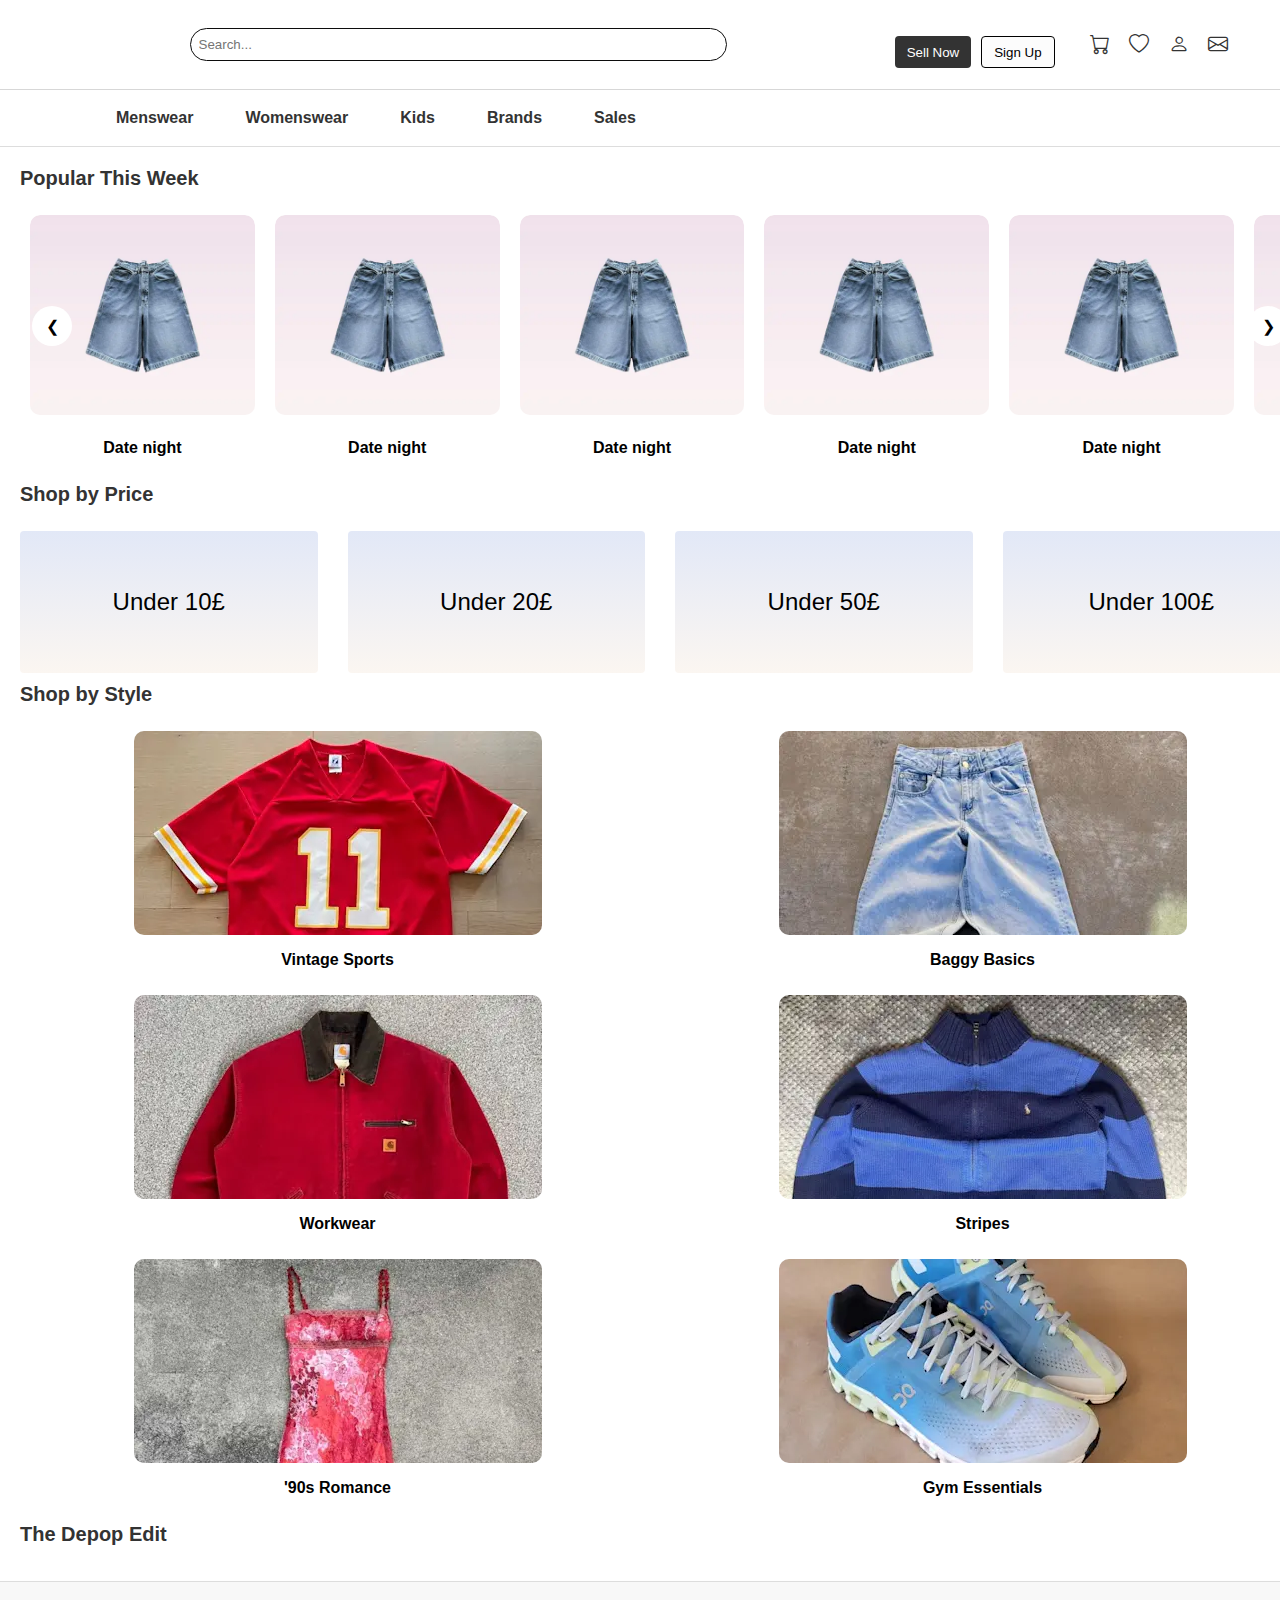
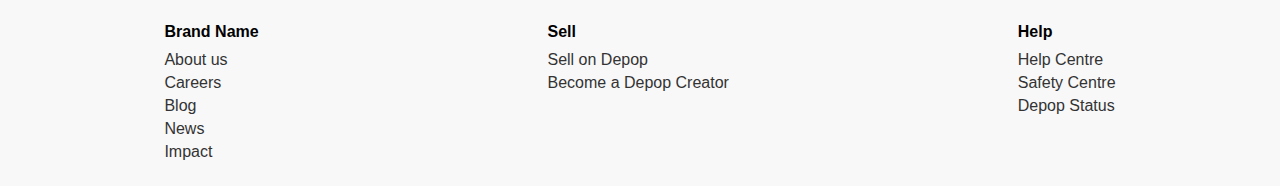
<file: index.html>
<!DOCTYPE html>
<html lang="en">
<head>
    <meta charset="UTF-8">
    <meta name="viewport" content="width=device-width, initial-scale=1.0">
    <title>Clothing Marketplace</title>
    <link rel="stylesheet" href="https://cdn.jsdelivr.net/npm/bootstrap-icons/font/bootstrap-icons.css">
    <link rel="stylesheet" href="styles.css"/>
</head>
<body>
    <header>
        <div class="header">
            <div class="search-bar">
                <input type="text" placeholder="Search...">
            </div>
            <div class="main_nav">
                <button class="sell-now">Sell Now</button>
                <button class="sign-up">Sign Up</button>
                <div class="icons">
                    <i class="bi bi-cart"></i>  <!-- Корзина -->
                    <i class="bi bi-heart"></i> <!-- Избранное -->
                    <i class="bi bi-person"></i> <!-- Профиль -->
                    <a href="pages/chat.html"><i class="bi bi-envelope"></i></a>  <!-- Уведомления -->              
                </div>
            </div>
        </div>
        <nav class="categories">
            <div class="categories-container">
                <button href="../pages/catalog.html" class="category">
                    <a href="pages/catalog.html" class="category-title">Menswear</a>
                    <div class="hover-container">
                        <div class="navigation-subcategory-list">
                            <h3>Shop by category</h3>
                            <ul>
                                <li>
                                    <a> 
                                        <p>T-Shirts</p>
                                    </a>
                                </li>
                                <li>
                                    <a> 
                                        <p>Shirts</p>
                                    </a>
                                </li>
                                <li>
                                    <a> 
                                        <p>Hoodies</p>
                                    </a>
                                </li>
                                <li>
                                    <a> 
                                        <p>Jeans</p>
                                    </a>
                                </li>
                                <li>
                                    <a> 
                                        <p>Jumpers</p>
                                    </a>
                                </li>
                                <li>
                                    <a> 
                                        <p>Coats & Jackets</p>
                                    </a>
                                </li>
                                <li>
                                    <a> 
                                        <p>Shoes</p>
                                    </a>
                                </li>
                                <li>
                                    <a> 
                                        <p>Bags</p>
                                    </a>
                                </li>
                                <li>
                                    <a> 
                                        <p>Hats</p>
                                    </a>
                                </li>
                                <li>
                                    <a> 
                                        <p>Sunglasses</p>
                                    </a>
                                </li>
                                <li>
                                    <a> 
                                        <p>Jewellery</p>
                                    </a>
                                </li>
                                <li>
                                    <a> 
                                        <p>Sale</p>
                                    </a>
                                </li>
                            </ul>
                        </div>
                        
                    </div>
                </button>
                <button href="pages/catalog.html" class="category">
                    <a href="pages/catalog.html" class="category-title">Womenswear</a>
                    <div class="hover-container">
                        <div class="navigation-subcategory-list">
                            <h3>Shop by category</h3>
                            <ul>
                                <li>
                                    <a> 
                                        <p>Tops</p>
                                    </a>
                                </li>
                                <li>
                                    <a> 
                                        <p>Jeans</p>
                                    </a>
                                </li>
                                <li>
                                    <a> 
                                        <p>Jumpers</p>
                                    </a>
                                </li>
                                <li>
                                    <a> 
                                        <p>Skirts</p>
                                    </a>
                                </li>
                                <li>
                                    <a> 
                                        <p>Dresses</p>
                                    </a>
                                </li>
                                <li>
                                    <a> 
                                        <p>Coats & Jackets</p>
                                    </a>
                                </li>
                                <li>
                                    <a> 
                                        <p>Shoes</p>
                                    </a>
                                </li>
                                <li>
                                    <a> 
                                        <p>Bags & Purses</p>
                                    </a>
                                </li>
                                <li>
                                    <a> 
                                        <p>Sunglasses</p>
                                    </a>
                                </li>
                                <li>
                                    <a> 
                                        <p>Hats</p>
                                    </a>
                                </li>
                                <li>
                                    <a> 
                                        <p>Jewellery</p>
                                    </a>
                                </li>
                            </ul>
                        </div>
                    </div>                
                </button>
                <button href="pages/catalog.html" class="category">
                    <a href="pages/catalog.html" class="category-title">Kids</a>
                    <div class="hover-container">
                        <div class="navigation-subcategory-list">
                            <h3>Shop by category</h3>
                            <ul>
                                <li>
                                    <a> 
                                        <p>Tops</p>
                                    </a>
                                </li>
                                <li>
                                    <a> 
                                        <p>Jeans</p>
                                    </a>
                                </li>
                                <li>
                                    <a> 
                                        <p>Jumpers</p>
                                    </a>
                                </li>
                                <li>
                                    <a> 
                                        <p>Trousers</p>
                                    </a>
                                </li>
                                <li>
                                    <a> 
                                        <p>Shoes</p>
                                    </a>
                                </li>
                                <li>
                                    <a> 
                                        <p>Bundles</p>
                                    </a>
                                </li>
                                <li>
                                    <a> 
                                        <p>Shoes</p>
                                    </a>
                                </li>
                                <li>
                                    <a> 
                                        <p>Bags & Purses</p>
                                    </a>
                                </li>
                                <li>
                                    <a> 
                                        <p>Sunglasses</p>
                                    </a>
                                </li>
                                <li>
                                    <a> 
                                        <p>Hats</p>
                                    </a>
                                </li>
                            </ul>
                        </div>
                    </div>
                    
                </button>
                <button href="../pages/catalog.html" class="category">
                    <a href="pages/catalog.html" class="category-title">Brands</a>
                    <div class="hover-container">
                        <div class="navigation-subcategory-list">
                            <h3>Shop by category</h3>
                            <ul>
                                <li>T-Shirts</li>
                                <li>Shirts</li>
                                <li>Hoodies</li>
                                <li>Jeans</li>
                                <li></li>
                                <li></li>
                                <li></li>
                                <li></li>
                                <li></li>
                                <li></li>
                                <li></li>
                                <li></li>
                            </ul>
                        </div>
                    </div>
                </button>
                <button href="pages/catalog.html" class="category">
                    <a href="pages/catalog.html" class="category-title">Sales</a>
                    <div class="hover-container">
                        <div class="navigation-subcategory-list">
                            <h3>Shop by category</h3>
                            <ul>
                                <li>T-Shirts</li>
                                <li>Shirts</li>
                                <li>Hoodies</li>
                                <li>Jeans</li>
                                <li></li>
                                <li></li>
                                <li></li>
                                <li></li>
                                <li></li>
                                <li></li>
                                <li></li>
                                <li></li>
                            </ul>
                        </div>
                    </div>
                </button>
            </div>
        </nav>
    </header>
  
    <div class="main-content">
        <div class="popular-items section-title">Popular This Week</div>
        <div class="slider-container">
            <div class="slider">
                <div class="slide">
                    <div class="popular-item">
                        <a href="pages/product_page.html">                       
                            <img src="img/1.webp" alt="Popular Item">
                            <p>Date night</p>
                        </a>
                    </div>
                   
                    <div class="popular-item">
                        <a href="pages/product_page.html">                       
                            <img src="img/1.webp" alt="Popular Item">
                            <p>Date night</p>
                        </a>
                    </div>
                    <div class="popular-item">
                        <a href="pages/product_page.html">                       
                            <img src="img/1.webp" alt="Popular Item">
                            <p>Date night</p>
                        </a>
                    </div>
                    <div class="popular-item">
                        <a href="pages/product_page.html">                       
                            <img src="img/1.webp" alt="Popular Item">
                            <p>Date night</p>
                        </a>
                    </div>
                    <div class="popular-item">
                        <a href="pages/product_page.html">                       
                            <img src="img/1.webp" alt="Popular Item">
                            <p>Date night</p>
                        </a>
                    </div>
                </div>
                <div class="slide">
                    <div class="popular-item">
                        <a href="pages/product_page.html">                       
                            <img src="img/1.webp" alt="Popular Item">
                            <p>Date night</p>
                        </a>
                    </div>
                   
                    <div class="popular-item">
                        <a href="pages/product_page.html">                       
                            <img src="img/1.webp" alt="Popular Item">
                            <p>Date night</p>
                        </a>
                    </div>
                    <div class="popular-item">
                        <a href="pages/product_page.html">                       
                            <img src="img/1.webp" alt="Popular Item">
                            <p>Date night</p>
                        </a>
                    </div>
                    <div class="popular-item">
                        <a href="pages/product_page.html">                       
                            <img src="img/1.webp" alt="Popular Item">
                            <p>Date night</p>
                        </a>
                    </div>
                    <div class="popular-item">
                        <a href="pages/product_page.html">                       
                            <img src="img/1.webp" alt="Popular Item">
                            <p>Date night</p>
                        </a>
                    </div>
                   
                </div>
            </div>
            <div class="arrow prev" onclick="moveSlide(-1)">&#10094;</div>
            <div class="arrow next" onclick="moveSlide(1)">&#10095;</div>
        </div>
       
        <div class="section-title">Shop by Price</div>
        <div class="shop-by-price">
            <div><a href="pages/catalog.html">Under 10£</a></div>
            <div><a href="pages/catalog.html">Under 20£</a></div>
            <div><a href="pages/catalog.html">Under 50£</a></div>
            <div><a href="pages/catalog.html">Under 100£</a></div>
        </div>
        <div class="section-title">Shop by Style</div>
        <div class="shop-by-style">
            <a href="pages/catalog.html">
                <div class="style-item"><img src="img/sports.webp" alt="Style Item"><p class="style-label">Vintage Sports</p></div>
            </a>
            <a href="pages/catalog.html">
                <div class="style-item"><img src="img/baggy.webp" alt="Style Item"><p class="style-label">Baggy Basics</p></div>
            </a>
            <a href="pages/catalog.html">
                <div class="style-item"><img src="img/carh.webp" alt="Style Item"><p class="style-label">Workwear</p></div>
            </a>
            <a href="pages/catalog.html">
                <div class="style-item"><img src="img/stripe_sweat__2_.webp" alt="Style Item"><p class="style-label">Stripes</p></div>
            </a>
            <a href="pages/catalog.html">
                <div class="style-item"><img src="img/roma__3_.webp" alt="Style Item"><p class="style-label">'90s Romance</p></div>
            </a>
           <a href="pages/catalog.html">
                <div class="style-item"><img src="img/gym_e.webp" alt="Style Item"><p class="style-label">Gym Essentials</p></div>
           </a>
        </div>
        <div class="section-title">The Depop Edit</div>
    </div>
    <footer>
        <div class="footer-column">
            <h4>Brand Name</h4>
            <a href="#">About us</a>
            <a href="#">Careers</a>
            <a href="#">Blog</a>
            <a href="#">News</a>
            <a href="#">Impact</a>
        </div>
        <div class="footer-column">
            <h4>Sell</h4>
            <a href="#">Sell on Depop</a>
            <a href="#">Become a Depop Creator</a>
        </div>
        <div class="footer-column">
            <h4>Help</h4>
            <a href="#">Help Centre</a>
            <a href="#">Safety Centre</a>
            <a href="#">Depop Status</a>
        </div>
    </footer>
    <script src="script.js">
     
    </script>
</body>
</html>
</file>
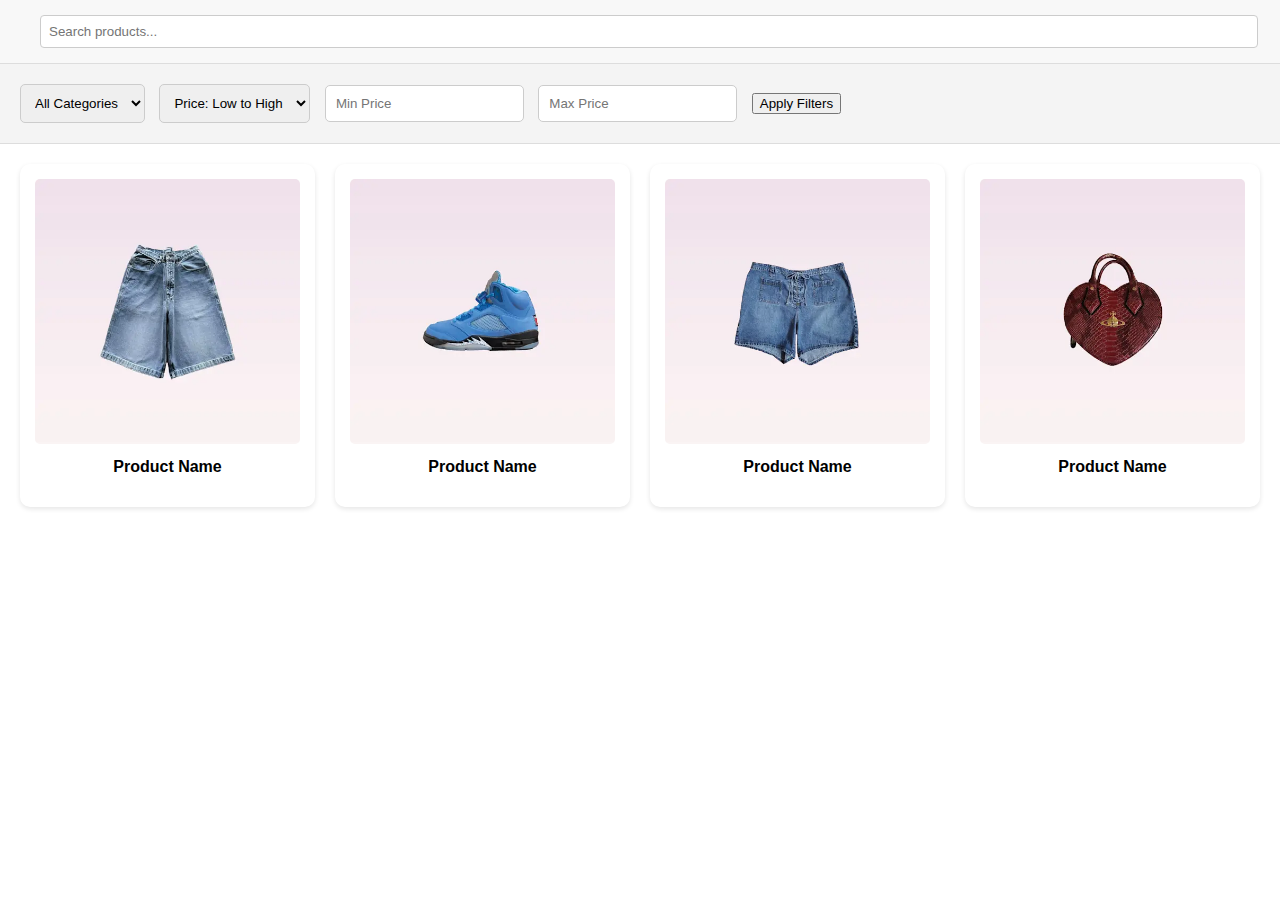
<file: catalog.html>
<!DOCTYPE html>
<html lang="en">
<head>
    <meta charset="UTF-8">
    <meta name="viewport" content="width=device-width, initial-scale=1.0">
    <title>Product Catalog</title>
    <link rel="stylesheet" href="https://cdn.jsdelivr.net/npm/bootstrap-icons/font/bootstrap-icons.css">
    <style>
        body {
            font-family: Arial, sans-serif;
            margin: 0;
            padding: 0;
        }
        header {
            display: flex;
            justify-content: space-between;
            align-items: center;
            padding: 15px 20px;
            background-color: #f8f8f8;
            border-bottom: 1px solid #ddd;
            position: sticky;
            top: 0;
            z-index: 1000;
        }
        .search-bar {
            flex-grow: 1;
            margin: 0 20px;
        }
        .search-bar input {
            width: 100%;
            padding: 8px;
            border: 1px solid #ccc;
            border-radius: 4px;
        }
        .filter-section {
            padding: 20px;
            background-color: #f4f4f4;
            border-bottom: 1px solid #ddd;
        }
        .filter-section select, .filter-section input {
            padding: 10px;
            margin-right: 10px;
            border: 1px solid #ccc;
            border-radius: 5px;
        }
        .product-list {
            display: grid;
            grid-template-columns: repeat(auto-fit, minmax(200px, 1fr));
            gap: 20px;
            padding: 20px;
        }
        .product-item {
            background: #fff;
            padding: 15px;
            border-radius: 10px;
            box-shadow: 0 2px 5px rgba(0, 0, 0, 0.1);
            text-align: center;
        }
        .product-item img {
            width: 100%;
            height: auto;
            border-radius: 5px;
        }
        .product-item p {
            margin-top: 10px;
            font-weight: bold;
        }
        @media (max-width: 768px) {
            .filter-section {
                display: flex;
                flex-direction: column;
                gap: 10px;
            }
            .product-list {
                grid-template-columns: repeat(auto-fit, minmax(150px, 1fr));
            }
        }
    </style>
</head>
<body>
    <header>
        <div class="search-bar">
            <input type="text" placeholder="Search products...">
        </div>
    </header>
    <div class="filter-section">
        <select>
            <option value="all">All Categories</option>
            <option value="menswear">Menswear</option>
            <option value="womenswear">Womenswear</option>
            <option value="kids">Kids</option>
        </select>
        <select>
            <option value="price-low">Price: Low to High</option>
            <option value="price-high">Price: High to Low</option>
        </select>
        <input type="number" placeholder="Min Price">
        <input type="number" placeholder="Max Price">
        <button>Apply Filters</button>
    </div>
    <div class="product-list">
        <div class="product-item">
            <img src="img/1.webp" alt="Product">
            <p>Product Name</p>
        </div>
        <div class="product-item">
            <img src="img/2.webp" alt="Product">
            <p>Product Name</p>
        </div>
        <div class="product-item">
            <img src="img/3.webp" alt="Product">
            <p>Product Name</p>
        </div>
        <div class="product-item">
            <img src="img/4.webp" alt="Product">
            <p>Product Name</p>
        </div>
    </div>
</body>
</html>
</file>
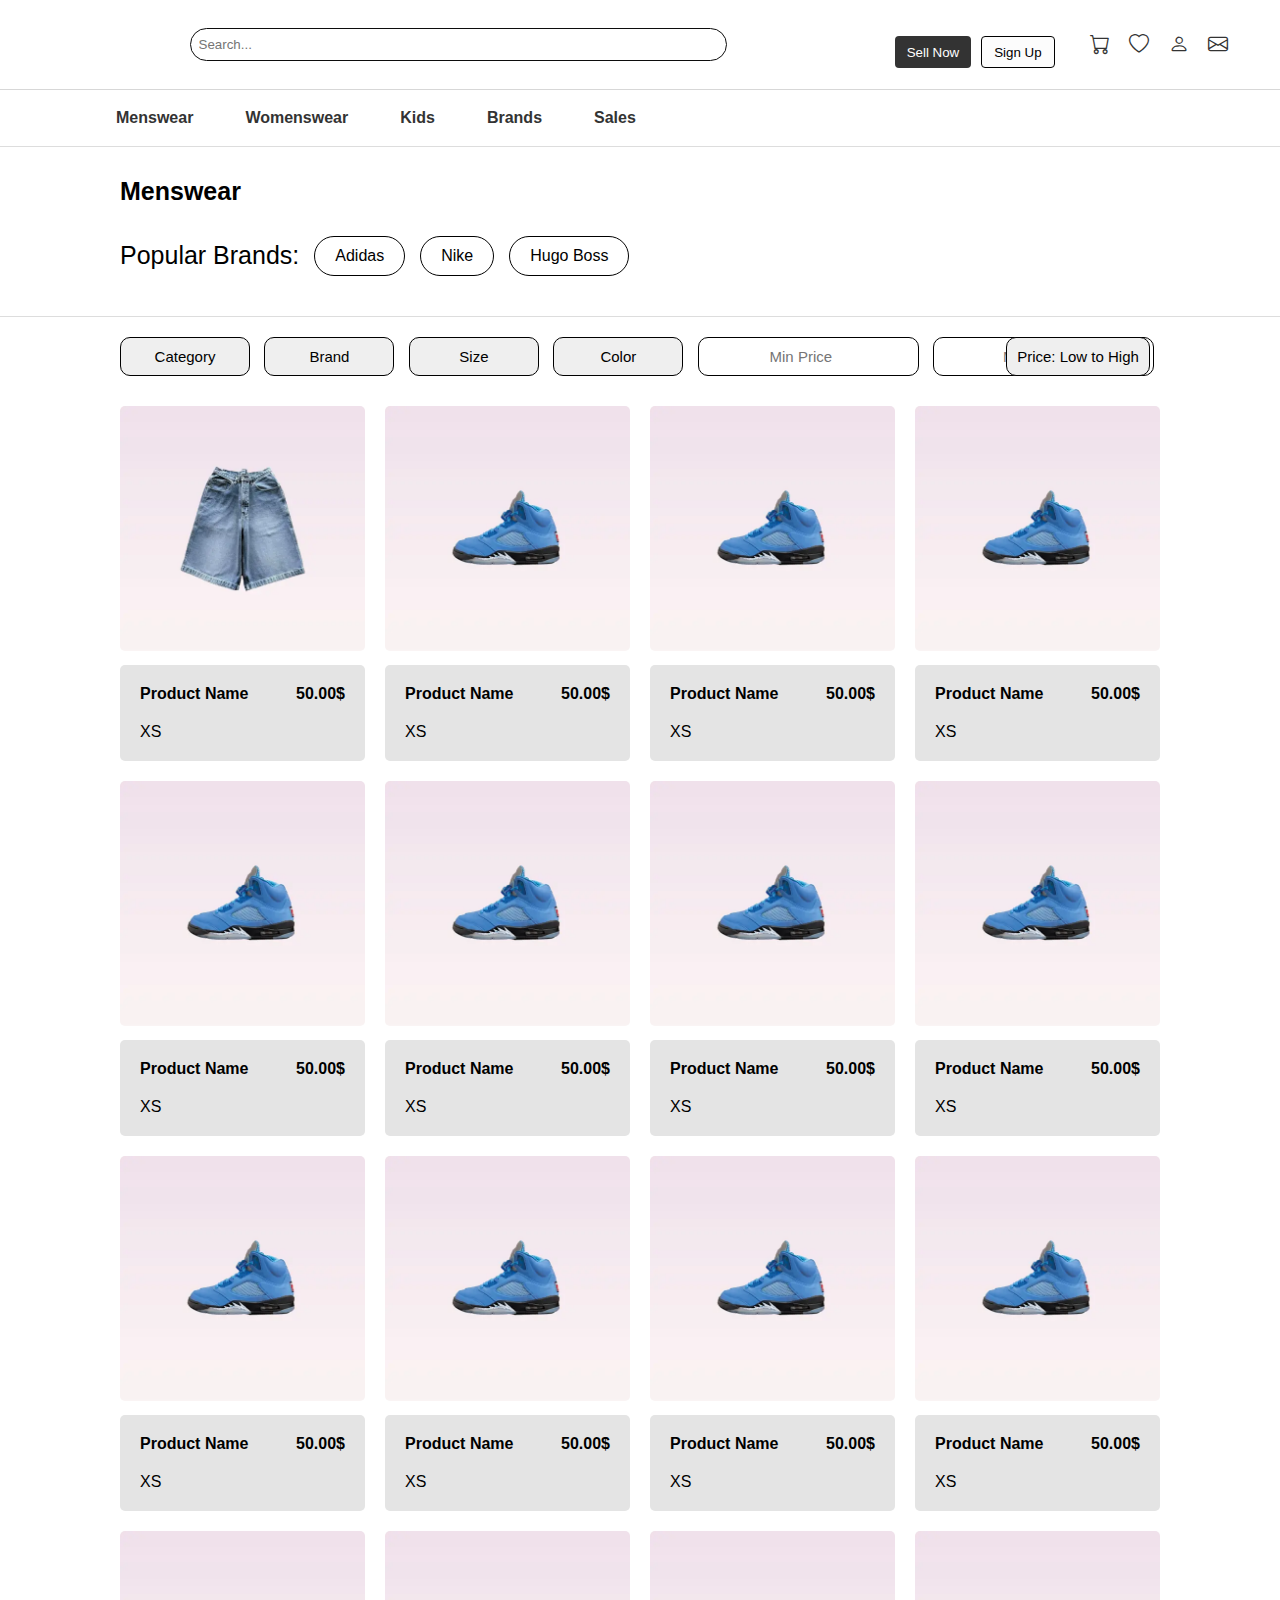
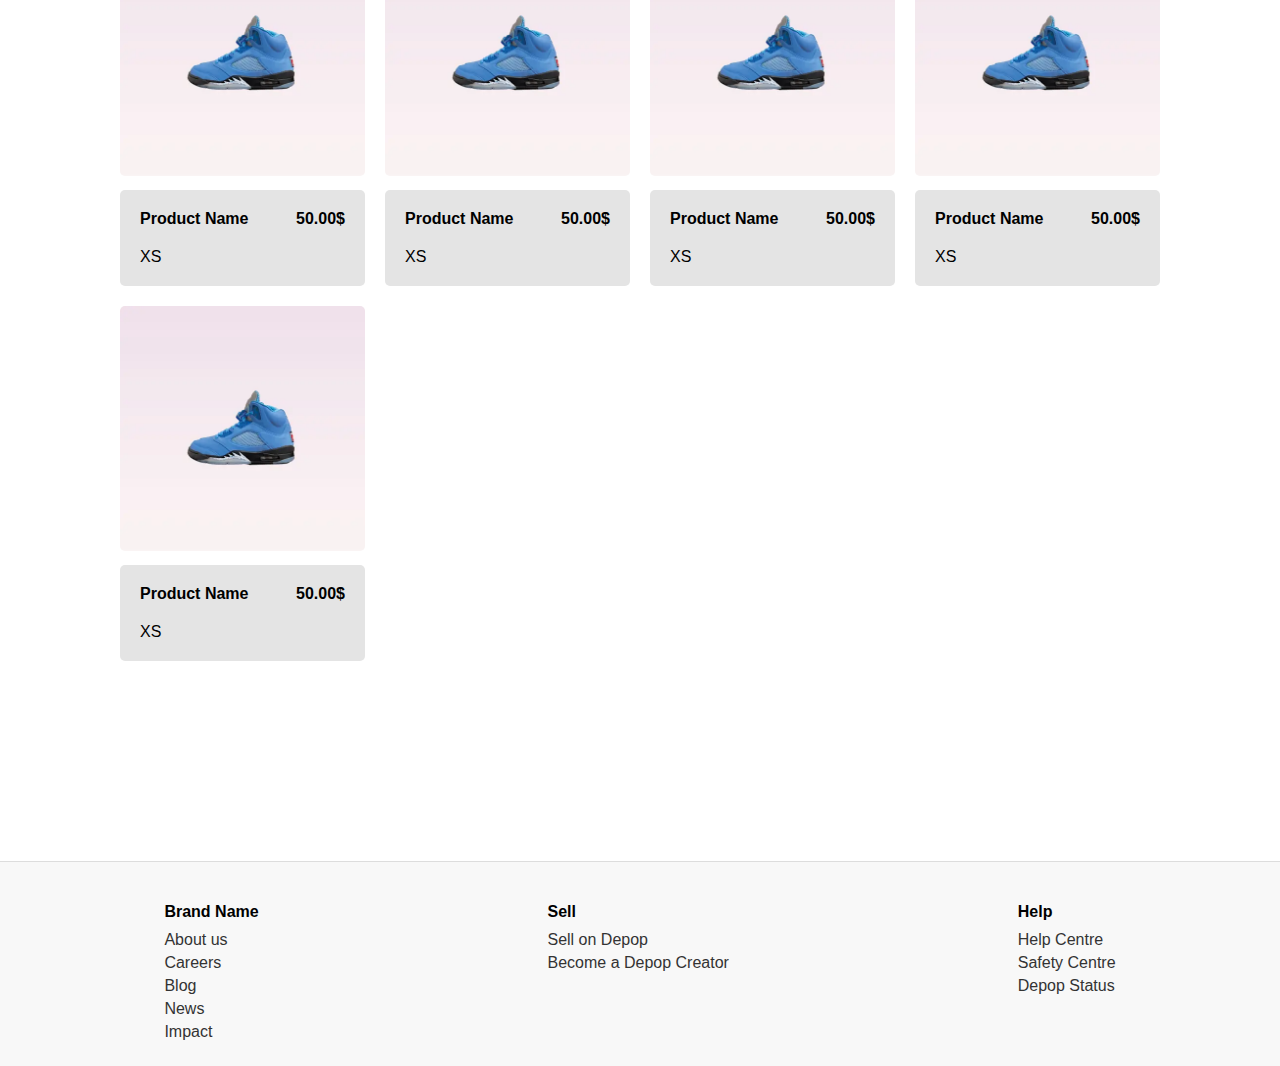
<file: pages/catalog.html>
<!DOCTYPE html>
<html lang="en">
<head>
    <meta charset="UTF-8">
    <meta name="viewport" content="width=device-width, initial-scale=1.0">
    <title>Product Catalog</title>
    <link rel="stylesheet" href="https://cdn.jsdelivr.net/npm/bootstrap-icons/font/bootstrap-icons.css">
    <link rel="stylesheet" href="../styles.css"/>
    <style>
        p{
            margin-block-start: 10px;
            margin-block-end: 10px;
        }
        .category-title-container{
            display: flex;
            flex-direction: column;
            width: 100%;
            border-bottom: 1px solid #ddd;
        }

        .category-section{
            font-weight: bold;
            font-size: 25px;
            margin-top: 30px;
            margin-bottom: 30px;
            padding-left: 120px;
        }

        .popular-brands-container{
            padding-left: 120px;
        }

        .row-container{
            display: flex;
            flex-direction: row;
            flex-wrap: nowrap;
            margin-bottom: 40px;
        }

        .popular-brand-title{
            font-size: 25px;
            padding-top: 5px;
        }

        .popular-brand{
            display: inline-block; /* Позволяет тексту занимать нужное пространство */
            border-radius: 50px; /* Делаем овал */
            border: 1px solid black; 
            color: black; /* Цвет текста */
            text-align: center;
            white-space: nowrap; /* Запрещает перенос текста */
            margin-left: 15px;
            padding: 10px;
            padding-left: 20px;
            padding-right: 20px;
        }

        .filter-section {
            padding: 20px;
            padding-left: 120px;
        }

        .filter-section select, .filter-section input {
            padding: 10px;
            margin-right: 10px;
            margin-bottom: 10px;
            border: 1px solid #000000;
            border-radius: 10px;
            font-family: inherit;
            font-size: 15px;
            appearance: none; /* Убирает стрелку в большинстве браузеров */
            -webkit-appearance: none; /* Для Safari */
            -moz-appearance: none;
            text-align: center;
            min-width: 130px;
        }

        .sort{
            position: absolute;
            right: 120px;
        }

        .product-list {
            display: grid;
            grid-template-columns: repeat(auto-fit, minmax(200px, 1fr));
            gap: 20px;
            margin-left: 120px;
            margin-right: 120px;
            margin-bottom: 200px;
        }
        .product-item {
            background: #ffffff;
            color: black;
            border-radius: 10px;
            text-align: center;
        }
        .product-item img {
            width: 100%;
            height: auto;
            border-radius: 5px;
        }
       
        .product-info{
            background: #e4e4e4;
            padding: 10px;
            border-radius: 5px;
            margin-top: 10px;
        }
        .row{
            display: flex;
            flex-direction: row;
        }
        .name{
            margin-top: 10px;
            margin-left: 10px;
            font-weight: bold;
        }
        .price{
            margin-left: auto;
            margin-top: 10px;
            margin-right: 10px;
            font-weight: bold;
        }
        .size {
            font-weight: 100;
            margin-left: 10px;
        }
        @media (max-width: 876px) {
            .filter-section {
                display: flex;
                flex-direction: column;
                gap: 10px;
            }
            .product-list {
                grid-template-columns: repeat(auto-fit, minmax(150px, 1fr));
            }
            .sort{
                position: inherit;
            }
        }
    </style>
</head>
<body>
    <header>
        <div class="header">
            <div class="search-bar">
                <input type="text" placeholder="Search...">
            </div>
            <div class="main_nav">
                <button class="sell-now">Sell Now</button>
                <button class="sign-up">Sign Up</button>
                <div class="icons">
                    <i class="bi bi-cart"></i>  <!-- Корзина -->
                    <i class="bi bi-heart"></i> <!-- Избранное -->
                    <i class="bi bi-person"></i> <!-- Профиль -->
                    <a href="chat.html"><i class="bi bi-envelope"></i></a>  <!-- Уведомления -->              
                </div>
            </div>
        </div>
        <nav class="categories">
            <div class="categories-container">
                <button href="../pages/catalog.html" class="category">
                    <a href="../pages/catalog.html" class="category-title">Menswear</a>
                    <div class="hover-container">
                        <div class="navigation-subcategory-list">
                            <h3>Shop by category</h3>
                            <ul>
                                <li>
                                    <a> 
                                        <p>T-Shirts</p>
                                    </a>
                                </li>
                                <li>
                                    <a> 
                                        <p>Shirts</p>
                                    </a>
                                </li>
                                <li>
                                    <a> 
                                        <p>Hoodies</p>
                                    </a>
                                </li>
                                <li>
                                    <a> 
                                        <p>Jeans</p>
                                    </a>
                                </li>
                                <li>
                                    <a> 
                                        <p>Jumpers</p>
                                    </a>
                                </li>
                                <li>
                                    <a> 
                                        <p>Coats & Jackets</p>
                                    </a>
                                </li>
                                <li>
                                    <a> 
                                        <p>Shoes</p>
                                    </a>
                                </li>
                                <li>
                                    <a> 
                                        <p>Bags</p>
                                    </a>
                                </li>
                                <li>
                                    <a> 
                                        <p>Hats</p>
                                    </a>
                                </li>
                                <li>
                                    <a> 
                                        <p>Sunglasses</p>
                                    </a>
                                </li>
                                <li>
                                    <a> 
                                        <p>Jewellery</p>
                                    </a>
                                </li>
                                <li>
                                    <a> 
                                        <p>Sale</p>
                                    </a>
                                </li>
                            </ul>
                        </div>
                        
                    </div>
                </button>
                <button class="category">
                    <a href="pages/catalog.html" class="category-title">Womenswear</a>
                    <div class="hover-container">
                        <div class="navigation-subcategory-list">
                            <h3>Shop by category</h3>
                            <ul>
                                <li>
                                    <a> 
                                        <p>Tops</p>
                                    </a>
                                </li>
                                <li>
                                    <a> 
                                        <p>Jeans</p>
                                    </a>
                                </li>
                                <li>
                                    <a> 
                                        <p>Jumpers</p>
                                    </a>
                                </li>
                                <li>
                                    <a> 
                                        <p>Skirts</p>
                                    </a>
                                </li>
                                <li>
                                    <a> 
                                        <p>Dresses</p>
                                    </a>
                                </li>
                                <li>
                                    <a> 
                                        <p>Coats & Jackets</p>
                                    </a>
                                </li>
                                <li>
                                    <a> 
                                        <p>Shoes</p>
                                    </a>
                                </li>
                                <li>
                                    <a> 
                                        <p>Bags & Purses</p>
                                    </a>
                                </li>
                                <li>
                                    <a> 
                                        <p>Sunglasses</p>
                                    </a>
                                </li>
                                <li>
                                    <a> 
                                        <p>Hats</p>
                                    </a>
                                </li>
                                <li>
                                    <a> 
                                        <p>Jewellery</p>
                                    </a>
                                </li>
                            </ul>
                        </div>
                    </div>                
                </button>
                <button class="category">
                    <a href="pages/catalog.html" class="category-title">Kids</a>
                    <div class="hover-container">
                        <div class="navigation-subcategory-list">
                            <h3>Shop by category</h3>
                            <ul>
                                <li>
                                    <a> 
                                        <p>Tops</p>
                                    </a>
                                </li>
                                <li>
                                    <a> 
                                        <p>Jeans</p>
                                    </a>
                                </li>
                                <li>
                                    <a> 
                                        <p>Jumpers</p>
                                    </a>
                                </li>
                                <li>
                                    <a> 
                                        <p>Trousers</p>
                                    </a>
                                </li>
                                <li>
                                    <a> 
                                        <p>Shoes</p>
                                    </a>
                                </li>
                                <li>
                                    <a> 
                                        <p>Bundles</p>
                                    </a>
                                </li>
                                <li>
                                    <a> 
                                        <p>Shoes</p>
                                    </a>
                                </li>
                                <li>
                                    <a> 
                                        <p>Bags & Purses</p>
                                    </a>
                                </li>
                                <li>
                                    <a> 
                                        <p>Sunglasses</p>
                                    </a>
                                </li>
                                <li>
                                    <a> 
                                        <p>Hats</p>
                                    </a>
                                </li>
                            </ul>
                        </div>
                    </div>
                    
                </button>
                <button class="category">
                    <a href="pages/catalog.html" class="category-title">Brands</a>
                    <div class="hover-container">
                        <div class="navigation-subcategory-list">
                            <h3>Shop by category</h3>
                            <ul>
                                <li>T-Shirts</li>
                                <li>Shirts</li>
                                <li>Hoodies</li>
                                <li>Jeans</li>
                                <li></li>
                                <li></li>
                                <li></li>
                                <li></li>
                                <li></li>
                                <li></li>
                                <li></li>
                                <li></li>
                            </ul>
                        </div>
                    </div>
                </button>
                <button class="category">
                    <a href="pages/catalog.html" class="category-title">Sales</a>
                    <div class="hover-container">
                        <div class="navigation-subcategory-list">
                            <h3>Shop by category</h3>
                            <ul>
                                <li>T-Shirts</li>
                                <li>Shirts</li>
                                <li>Hoodies</li>
                                <li>Jeans</li>
                                <li></li>
                                <li></li>
                                <li></li>
                                <li></li>
                                <li></li>
                                <li></li>
                                <li></li>
                                <li></li>
                            </ul>
                        </div>
                    </div>
                </button>
            </div>
        </nav>
    </header>
    <div class="category-title-container">
        <div class="category-section">
            Menswear
        </div>
        <div class="popular-brands-container">
            <div class="row-container">
                <div class="popular-brand-title">Popular Brands:</div>
                <div class="popular-brand">Adidas</div>
                <div class="popular-brand">Nike</div>
                <div class="popular-brand">Hugo Boss</div>
            </div>
            
        </div>
    </div>
    <div class="filter-section">
        <select>
            <option value="all">Category</option>
            <option value="menswear">Menswear</option>
            <option value="womenswear">Womenswear</option>
            <option value="kids">Kids</option>
        </select>
        <select>
            <option value="all">Brand</option>
            <option value="menswear">Adidas</option>
            <option value="womenswear">Nike</option>
            <option value="kids">Hugo Boss</option>
        </select>
        <select>
            <option value="all">Size</option>
            <option value="menswear">S</option>
            <option value="womenswear">M</option>
            <option value="kids">L</option>
        </select>
        <select>
            <option value="all">Color</option>
            <option value="menswear">Red</option>
            <option value="womenswear">White</option>
            <option value="kids">Black</option>
        </select>
        <input type="number" placeholder="Min Price">
        <input type="number" placeholder="Max Price">
        <select class="sort">
            <option value="price-low">Price: Low to High</option>
            <option value="price-high">Price: High to Low</option>
        </select>
    </div>
    <div class="product-list">
        <a href="product_page.html">
            <div class="product-item">
                <img src="../img/1.webp" alt="Product">
                <div class="product-info">
                    <div class="row">
                        <p class="name">Product Name</p>
                        <p class="price">50.00$</p>
                    </div>
                    <div class="row">
                        <p class="size">XS</p>
                    </div>
                </div>
            </div>
        </a>
       
        <a href="product_page.html">
            <div class="product-item">
                <img src="../img/2.webp" alt="Product">
                <div class="product-info">
                    <div class="row">
                        <p class="name">Product Name</p>
                        <p class="price">50.00$</p>
                    </div>
                    <div class="row">
                        <p class="size">XS</p>
                    </div>
                </div>
            </div>
        </a>
       
        <a href="product_page.html">
            <div class="product-item">
                <img src="../img/2.webp" alt="Product">
                <div class="product-info">
                    <div class="row">
                        <p class="name">Product Name</p>
                        <p class="price">50.00$</p>
                    </div>
                    <div class="row">
                        <p class="size">XS</p>
                    </div>
                </div>
            </div>
        </a>

        <a href="product_page.html">
            <div class="product-item">
                <img src="../img/2.webp" alt="Product">
                <div class="product-info">
                    <div class="row">
                        <p class="name">Product Name</p>
                        <p class="price">50.00$</p>
                    </div>
                    <div class="row">
                        <p class="size">XS</p>
                    </div>
                </div>
            </div>
        </a>

        <a href="product_page.html">
            <div class="product-item">
                <img src="../img/2.webp" alt="Product">
                <div class="product-info">
                    <div class="row">
                        <p class="name">Product Name</p>
                        <p class="price">50.00$</p>
                    </div>
                    <div class="row">
                        <p class="size">XS</p>
                    </div>
                </div>
            </div>
        </a>

        <a href="product_page.html">
            <div class="product-item">
                <img src="../img/2.webp" alt="Product">
                <div class="product-info">
                    <div class="row">
                        <p class="name">Product Name</p>
                        <p class="price">50.00$</p>
                    </div>
                    <div class="row">
                        <p class="size">XS</p>
                    </div>
                </div>
            </div>
        </a>

        <a href="product_page.html">
            <div class="product-item">
                <img src="../img/2.webp" alt="Product">
                <div class="product-info">
                    <div class="row">
                        <p class="name">Product Name</p>
                        <p class="price">50.00$</p>
                    </div>
                    <div class="row">
                        <p class="size">XS</p>
                    </div>
                </div>
            </div>
        </a>

        <a href="product_page.html">
            <div class="product-item">
                <img src="../img/2.webp" alt="Product">
                <div class="product-info">
                    <div class="row">
                        <p class="name">Product Name</p>
                        <p class="price">50.00$</p>
                    </div>
                    <div class="row">
                        <p class="size">XS</p>
                    </div>
                </div>
            </div>
        </a>

        <a href="product_page.html">
            <div class="product-item">
                <img src="../img/2.webp" alt="Product">
                <div class="product-info">
                    <div class="row">
                        <p class="name">Product Name</p>
                        <p class="price">50.00$</p>
                    </div>
                    <div class="row">
                        <p class="size">XS</p>
                    </div>
                </div>
            </div>
        </a>

        <a href="product_page.html">
            <div class="product-item">
                <img src="../img/2.webp" alt="Product">
                <div class="product-info">
                    <div class="row">
                        <p class="name">Product Name</p>
                        <p class="price">50.00$</p>
                    </div>
                    <div class="row">
                        <p class="size">XS</p>
                    </div>
                </div>
            </div>
        </a>

        <a href="product_page.html">
            <div class="product-item">
                <img src="../img/2.webp" alt="Product">
                <div class="product-info">
                    <div class="row">
                        <p class="name">Product Name</p>
                        <p class="price">50.00$</p>
                    </div>
                    <div class="row">
                        <p class="size">XS</p>
                    </div>
                </div>
            </div>
        </a>

        <a href="product_page.html">
            <div class="product-item">
                <img src="../img/2.webp" alt="Product">
                <div class="product-info">
                    <div class="row">
                        <p class="name">Product Name</p>
                        <p class="price">50.00$</p>
                    </div>
                    <div class="row">
                        <p class="size">XS</p>
                    </div>
                </div>
            </div>
        </a>

        <a href="product_page.html">
            <div class="product-item">
                <img src="../img/2.webp" alt="Product">
                <div class="product-info">
                    <div class="row">
                        <p class="name">Product Name</p>
                        <p class="price">50.00$</p>
                    </div>
                    <div class="row">
                        <p class="size">XS</p>
                    </div>
                </div>
            </div>
        </a>

        <a href="product_page.html">
            <div class="product-item">
                <img src="../img/2.webp" alt="Product">
                <div class="product-info">
                    <div class="row">
                        <p class="name">Product Name</p>
                        <p class="price">50.00$</p>
                    </div>
                    <div class="row">
                        <p class="size">XS</p>
                    </div>
                </div>
            </div>
        </a>

        <a href="product_page.html">
            <div class="product-item">
                <img src="../img/2.webp" alt="Product">
                <div class="product-info">
                    <div class="row">
                        <p class="name">Product Name</p>
                        <p class="price">50.00$</p>
                    </div>
                    <div class="row">
                        <p class="size">XS</p>
                    </div>
                </div>
            </div>
        </a>

        <a href="product_page.html">
            <div class="product-item">
                <img src="../img/2.webp" alt="Product">
                <div class="product-info">
                    <div class="row">
                        <p class="name">Product Name</p>
                        <p class="price">50.00$</p>
                    </div>
                    <div class="row">
                        <p class="size">XS</p>
                    </div>
                </div>
            </div>
        </a>

        <a href="product_page.html">
            <div class="product-item">
                <img src="../img/2.webp" alt="Product">
                <div class="product-info">
                    <div class="row">
                        <p class="name">Product Name</p>
                        <p class="price">50.00$</p>
                    </div>
                    <div class="row">
                        <p class="size">XS</p>
                    </div>
                </div>
            </div>
        </a>
       
    </div>
      
    <footer>
        <div class="footer-column">
            <h4>Brand Name</h4>
            <a href="#">About us</a>
            <a href="#">Careers</a>
            <a href="#">Blog</a>
            <a href="#">News</a>
            <a href="#">Impact</a>
        </div>
        <div class="footer-column">
            <h4>Sell</h4>
            <a href="#">Sell on Depop</a>
            <a href="#">Become a Depop Creator</a>
        </div>
        <div class="footer-column">
            <h4>Help</h4>
            <a href="#">Help Centre</a>
            <a href="#">Safety Centre</a>
            <a href="#">Depop Status</a>
        </div>
    </footer>
    <script src="../script.js"></script>
</body>
</html>
</file>
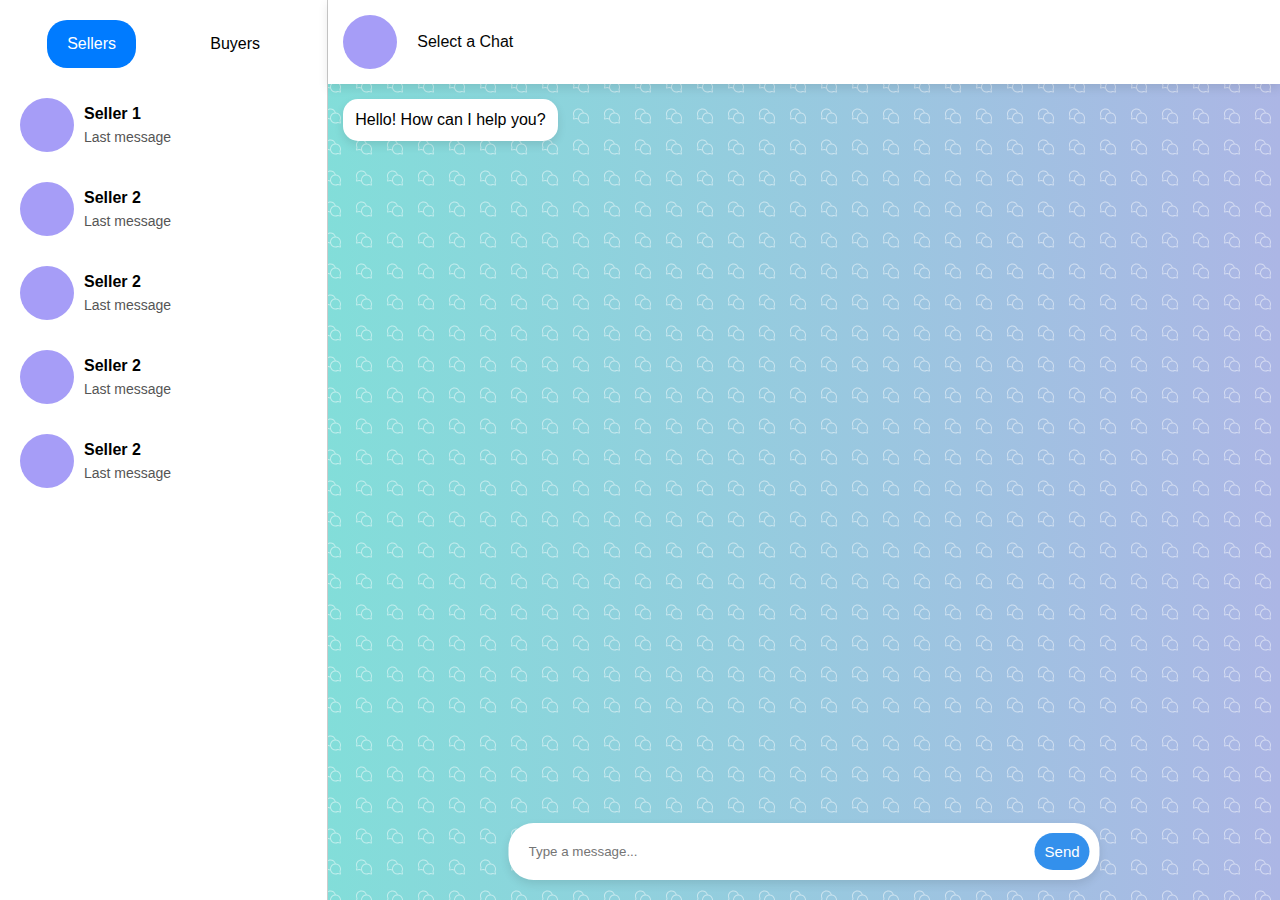
<file: pages/chat.html>
<!DOCTYPE html>
<html lang="en">
<head>
    <meta charset="UTF-8">
    <meta name="viewport" content="width=device-width, initial-scale=1.0">
    <link rel="stylesheet" href="https://cdn.jsdelivr.net/npm/bootstrap-icons/font/bootstrap-icons.css">
    <title>Marketplace Chat</title>
    <style>
        body {
            font-family: Arial, sans-serif;
            margin: 0;
            padding: 0;
            display: flex;
            height: 100vh;
            background: linear-gradient(to right, #74ebd5, #acb6e5), 
                url('../pattern-background.svg'); 
                background-size: cover, contain; 
                background-repeat: no-repeat, repeat; 
                background-blend-mode: overlay; 
            }

        .chat-container {
            display: flex;
            width: 100%;
            height: 100%;
        }
        .chat-list {
            width: 25%;
            background: #ffffff;
            padding: 5px;
            border-right: 1px solid #ccc;
            overflow-y: auto;
        }
        .chat-tabs {
            display: flex;
            justify-content: space-around;
            align-items: center;
            background: #ffffff;
            padding: 15px;
            cursor: pointer;
        }
        .chat-tab {
            padding:15px 20px;
            border-radius:20px;
        }
        .chat-tab.active {
            background: #007bff;
            color: white;
        }
        .chat-list-content {
            display: none;
        }
        .chat-list-content.active {
            display: block;
        }
        .chat-list-item {
            display: flex;
            align-items: center;
            padding: 15px;
            cursor: pointer;
            border-radius: 15px;
        }
        .chat-list-item:hover {
            background: #ddd;
        }
        .chat-list-item.active {
            background: #007bff;
            color: white;
        }
        .chat-list-item.active .last-message {
            color: white;
        }
        .chat-avatar {
            width: 3.375rem;
            height: 3.375rem;
            border-radius: 50%;
            background: rgb(166, 157, 247);
            margin-right: 10px;
        }
        .chat-info {
            display: flex;
            flex-direction: column;
        }
        .chat-name {
            margin-bottom: 3px;
            font-weight: bold;
        }
        .last-message {
            margin-top: 3px;
            font-size: 14px;
            color: #555;
        }

        .chat-window {
            width: 75%;
            display: flex;
            flex-direction: column;
            position: relative;
        }
        .chat-header {
            background: white;
            color: rgb(5, 5, 5);
            padding: 15px;
            text-align: center;
            box-shadow: 0px 4px 10px rgba(0, 0, 0, 0.1);
            display: flex;
            align-items: center;
            justify-content: start;
            gap: 10px;
        }

        .chat-header .chat-avatar {
            width: 3.375rem;
            height: 3.375rem;
            border-radius: 50%;
            background: rgb(166, 157, 247);
        }
        .chat-messages {
            flex-grow: 1;
            padding: 15px;
            overflow-y: auto;
            display: flex;
            flex-direction: column;
        }
        .message {
            max-width: 60%;
            padding: 12px;
            border-radius: 15px;
            margin-bottom: 10px;
            word-wrap: break-word;
            position: relative;
            display: flex;
            flex-direction: column;
            box-shadow: 0px 4px 10px rgba(0, 0, 0, 0.1);
        }
        .message.seller {
            background: #ffffff;
            align-self: flex-start;
        }
        .message.user {
            background: #007bff;
            color: white;
            align-self: flex-end;
        }
        .message .timestamp {
            font-size: 12px;
            color: rgba(255, 255, 255, 0.7);
            align-self: flex-end;
            margin-top: 5px;
        }
        .message.seller .timestamp {
            color: rgba(0, 0, 0, 0.6);
        }
        .chat-input {
            display: flex;
            padding: 10px;
            background: #fff;
            border-radius: 25px;
            box-shadow: 0px 4px 10px rgba(0, 0, 0, 0.1);
            position: absolute;
            bottom: 20px;
            left: 50%;
            transform: translateX(-50%);
            width: 60%;
        }
        .chat-input input {
            flex-grow: 1;
            padding: 10px;
            border: none;
            border-radius: 25px;
            margin-right: 10px;
        }
        .chat-input button {
            padding: 10px;
            background: #3390ec;
            color: white;
            border: none;
            border-radius: 50px;
            cursor: pointer;
            font-size: 15px;
        }
        .chat-input button:hover {
            background: #0660bb;
        }
    </style>
</head>
<body>
    <div class="chat-container">
        <div class="chat-list">
            <div class="chat-tabs">
                <div class="chat-tab active" onclick="switchTab('sellers')">Sellers</div>
                <div class="chat-tab" onclick="switchTab('buyers')">Buyers</div>
            </div>
            <div id="sellers" class="chat-list-content active">
                <div class="chat-list-item" onclick="selectChat(this, 'Seller 1')">
                    <div class="chat-avatar"></div>
                    <div class="chat-info">
                        <div class="chat-name">Seller 1</div>
                        <div class="last-message">Last message</div>
                    </div>
                </div>
                <div class="chat-list-item" onclick="selectChat(this, 'Seller 2')">
                    <div class="chat-avatar"></div>
                    <div class="chat-info">
                        <div class="chat-name">Seller 2</div>
                        <div class="last-message">Last message</div>
                    </div>
                </div>
                <div class="chat-list-item" onclick="selectChat(this, 'Seller 3')">
                    <div class="chat-avatar"></div>
                    <div class="chat-info">
                        <div class="chat-name">Seller 2</div>
                        <div class="last-message">Last message</div>
                    </div>
                </div>
                <div class="chat-list-item" onclick="selectChat(this, 'Seller 4')">
                    <div class="chat-avatar"></div>
                    <div class="chat-info">
                        <div class="chat-name">Seller 2</div>
                        <div class="last-message">Last message</div>
                    </div>
                </div>
                <div class="chat-list-item" onclick="selectChat(this, 'Seller 5')">
                    <div class="chat-avatar"></div>
                    <div class="chat-info">
                        <div class="chat-name">Seller 2</div>
                        <div class="last-message">Last message</div>
                    </div>
                </div>
            </div>
            <div id="buyers" class="chat-list-content">
                <div class="chat-list-item" onclick="selectChat(this, 'Buyer 1')">
                    <div class="chat-avatar"></div>
                    <div class="chat-info">
                        <div class="chat-name">Buyer 1</div>
                        <div class="last-message">Last message</div>
                    </div>
                </div>
                <div class="chat-list-item" onclick="selectChat(this, 'Buyer 2')">
                    <div class="chat-avatar"></div>
                    <div class="chat-info">
                        <div class="chat-name">Buyer 2</div>
                        <div class="last-message">Last message</div>
                    </div>
                </div>
                <div class="chat-list-item" onclick="selectChat(this, 'Buyer 3')">
                    <div class="chat-avatar"></div>
                    <div class="chat-info">
                        <div class="chat-name">Buyer 3</div>
                        <div class="last-message">Last message</div>
                    </div>
                </div>
                <div class="chat-list-item" onclick="selectChat(this, 'Buyer 4')">
                    <div class="chat-avatar"></div>
                    <div class="chat-info">
                        <div class="chat-name">Buyer 4</div>
                        <div class="last-message">Last message</div>
                    </div>
                </div>
                <div class="chat-list-item" onclick="selectChat(this, 'Buyer 5')">
                    <div class="chat-avatar"></div>
                    <div class="chat-info">
                        <div class="chat-name">Buyer 5</div>
                        <div class="last-message">Last message</div>
                    </div>
                </div>
                <div class="chat-list-item" onclick="selectChat(this, 'Buyer 6')">
                    <div class="chat-avatar"></div>
                    <div class="chat-info">
                        <div class="chat-name">Buyer 6</div>
                        <div class="last-message">Last message</div>
                    </div>
                </div>
                <div class="chat-list-item" onclick="selectChat(this, 'Buyer 7')">
                    <div class="chat-avatar"></div>
                    <div class="chat-info">
                        <div class="chat-name">Buyer 7</div>
                        <div class="last-message">Last message</div>
                    </div>
                </div>
            </div>
        </div>
        <div class="chat-window">
            <div class="chat-header" id="chatHeader">
                <div class="chat-avatar"></div>
                Select a Chat
            </div>
            <div class="chat-messages" id="chatMessages">
                <div class="message seller">Hello! How can I help you?</div>
            </div>
            <div class="chat-input">
                <input type="text" id="messageInput" placeholder="Type a message...">
                <button onclick="sendMessage()">Send</button>
            </div>
        </div>
    </div>
    
    <script>
        function switchTab(tab) {
            document.querySelectorAll('.chat-tab').forEach(t => t.classList.remove('active'));
            document.querySelectorAll('.chat-list-content').forEach(c => c.classList.remove('active'));
            document.getElementById(tab).classList.add('active');
            document.querySelector(`.chat-tab[onclick="switchTab('${tab}')"]`).classList.add('active');
        }

        function selectChat(element, chatName) {
            document.getElementById('chatHeader').innerHTML = `<div class='chat-avatar'></div> ${chatName}`;
            document.querySelectorAll('.chat-list-item').forEach(item => item.classList.remove('active'));
            element.classList.add('active');
        }

        function sendMessage() {
            const input = document.getElementById('messageInput');
            const message = input.value.trim();
            if (message) {
                const chatMessages = document.getElementById('chatMessages');
                const newMessage = document.createElement('div');
                newMessage.classList.add('message', 'user');
                const time = new Date().toLocaleTimeString([], { hour: '2-digit', minute: '2-digit' });
                newMessage.innerHTML = `${message} <span class="timestamp">${time}</span>`;
                chatMessages.appendChild(newMessage);
                input.value = '';
                chatMessages.scrollTop = chatMessages.scrollHeight;
            }
        }
    </script>
</body>
</html>
</file>
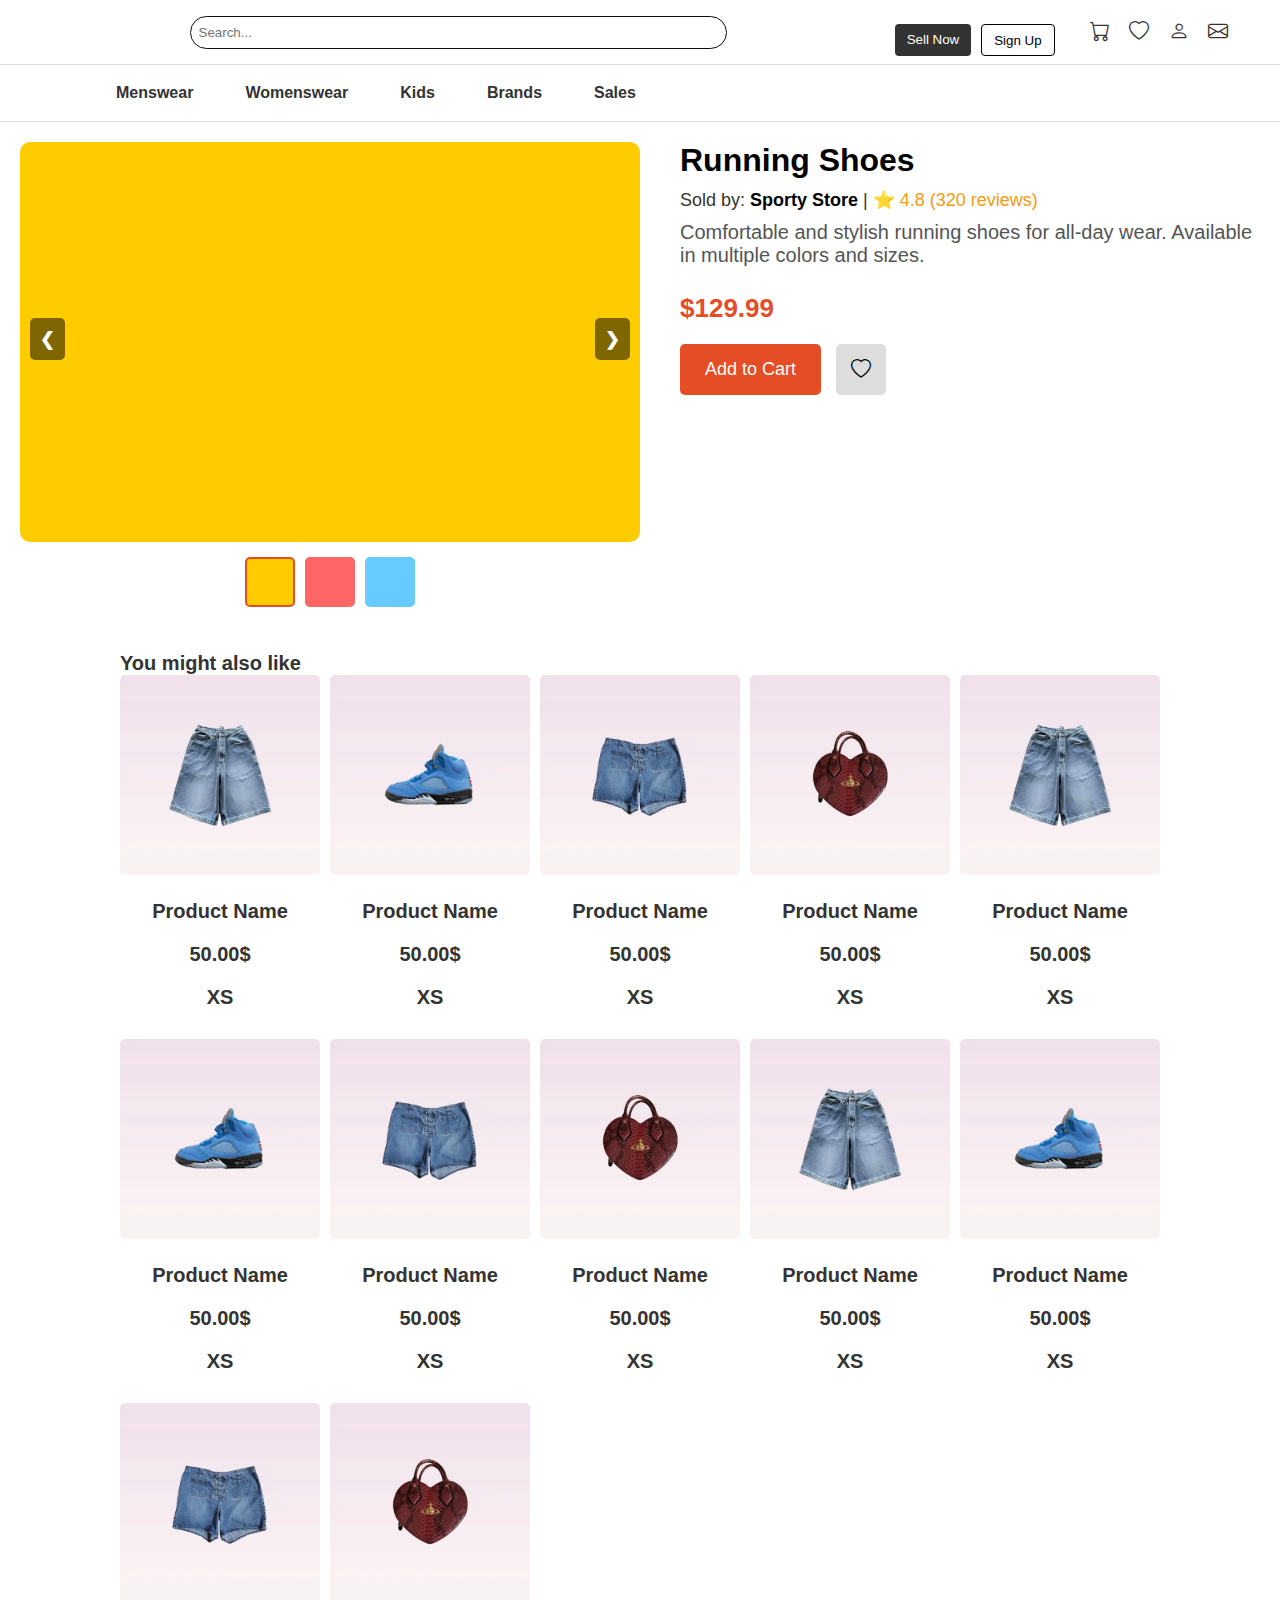
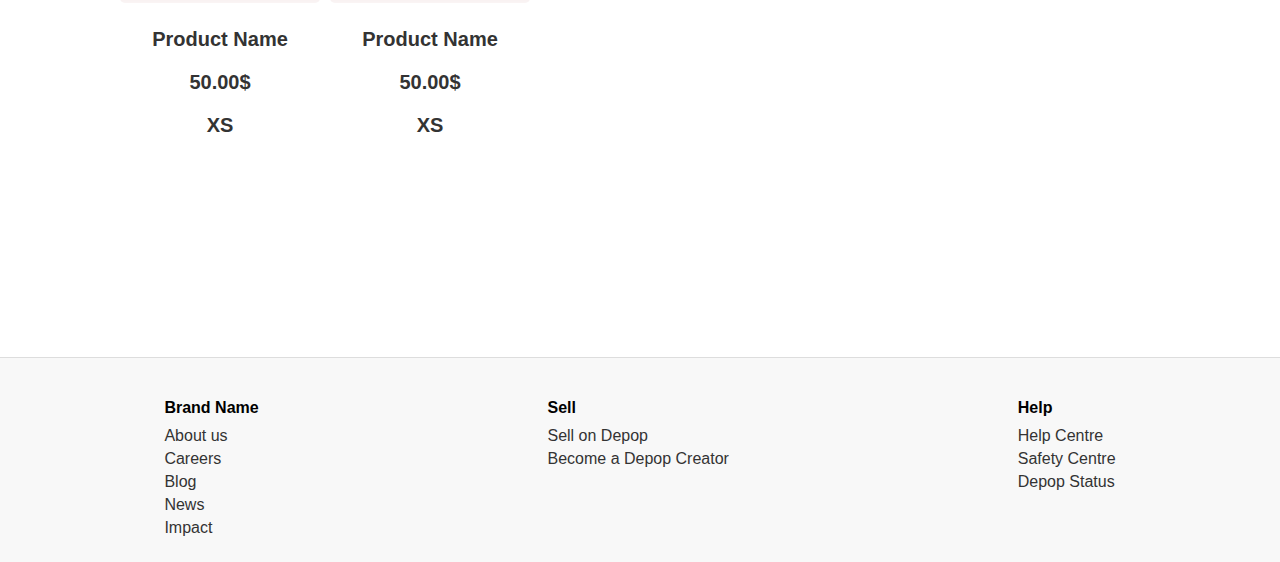
<file: pages/product_page.html>
<!DOCTYPE html>
<html lang="en">
<head>
    <meta charset="UTF-8">
    <meta name="viewport" content="width=device-width, initial-scale=1.0">
    <title>Product Page</title>
    <link rel="stylesheet" href="https://cdn.jsdelivr.net/npm/bootstrap-icons/font/bootstrap-icons.css">
    <link rel="stylesheet" href="../styles.css">
    <style>
        *, *::before, *::after {
            box-sizing: border-box;
        }
        .container {
            width: 100%;
            margin-left: 120px;
            max-width: 1400px;
            margin: auto;
            padding: 20px;
            background: white;
        }
        .product-header {
            display: flex;
            gap: 40px;
            position: relative;
        }
        .product-images-container {
            width: 50%;
            position: relative;
        }
        .slideshow-container {
            position: relative;
            width: 100%;
            overflow: hidden;
        }
        .slides {
            display: none;
            width: 100%;
            height: 400px;
            border-radius: 10px;
        }
        .active {
            display: block;
        }
        .prev, .next {
            cursor: pointer;
            position: absolute;
            top: 44%;
            width: auto;
            padding: 10px;
            color: white;
            font-weight: bold;
            font-size: 18px;
            background: rgba(0, 0, 0, 0.5);
            border-radius: 5px;
            user-select: none;
        }
        .next {
            right: 10;
        }
        .prev:hover, .next:hover {
            background-color: rgba(0, 0, 0, 0.8);
        }
        .thumbnails {
            display: flex;
            justify-content: center;
            margin-top: 10px;
        }
        .thumbnail {
            width: 50px;
            height: 50px;
            margin: 5px;
            cursor: pointer;
            border: 2px solid transparent;
            border-radius: 5px;
        }
        .thumbnail.active {
            border-color: #e44d26;
        }
        .product-details {
            flex: 1;
        }
        .product-title {
            font-size: 32px;
            margin: 0;
        }
        .seller-info {
            font-size: 18px;
            color: #333;
            margin: 10px 0;
        }
        .rating {
            font-size: 18px;
            color: #f39c12;
        }
        .product-description {
            font-size: 20px;
            color: #555;
            margin: 10px 0;
        }
        .product-price {
            font-size: 26px;
            font-weight: bold;
            color: #e44d26;
            margin-bottom: 20px;
        }
        .buttons {
            display: flex;
            gap: 15px;
        }
        .add-to-cart, .like-button {
            border-radius: 5px;
            cursor: pointer;
        }
        .add-to-cart {
            padding: 15px 25px;
            background: #e44d26;
            color: white;
            border: none;
            font-size: 18px;
        }
        .add-to-cart:hover {
            background: #c93e1d;
        }
        .like-button {
            padding: 10px 15px;
            background: #ddd;
            border: none;
            font-size: 20px;
        }
        .like-button:hover {
            background: #bbb;
        }
        .product-list {
            display: grid;
            grid-template-columns: repeat(auto-fit, minmax(200px, 1fr));
            gap: 10px;
            margin-bottom: 200px;
        }
        .product-item {
            background: #ffffff;
            border-radius: 10px;
            text-align: center;
        }
        .product-item img {
            width: 100%;
            height: auto;
            border-radius: 5px;
        }
        .section-title{
            font-size: 32;
        }

        section{
            margin-left: 120px;
            margin-right: 120px;
        }
    </style>
</head>
<body>
    <header>
        <div class="header">
            <div class="search-bar">
                <input type="text" placeholder="Search...">
            </div>
            <div class="main_nav">
                <button class="sell-now">Sell Now</button>
                <button class="sign-up">Sign Up</button>
                <div class="icons">
                    <i class="bi bi-cart"></i>  <!-- Корзина -->
                    <i class="bi bi-heart"></i> <!-- Избранное -->
                    <i class="bi bi-person"></i> <!-- Профиль -->
                    <a href="chat.html"><i class="bi bi-envelope"></i></a> <!-- Уведомления -->              
                </div>
            </div>
        </div>
        <nav class="categories">
            <div class="categories-container">
                <button href="../pages/catalog.html" class="category">
                    <a href="../pages/catalog.html" class="category-title">Menswear</a>
                    <div class="hover-container">
                        <div class="navigation-subcategory-list">
                            <h3>Shop by category</h3>
                            <ul>
                                <li>
                                    <a> 
                                        <p>T-Shirts</p>
                                    </a>
                                </li>
                                <li>
                                    <a> 
                                        <p>Shirts</p>
                                    </a>
                                </li>
                                <li>
                                    <a> 
                                        <p>Hoodies</p>
                                    </a>
                                </li>
                                <li>
                                    <a> 
                                        <p>Jeans</p>
                                    </a>
                                </li>
                                <li>
                                    <a> 
                                        <p>Jumpers</p>
                                    </a>
                                </li>
                                <li>
                                    <a> 
                                        <p>Coats & Jackets</p>
                                    </a>
                                </li>
                                <li>
                                    <a> 
                                        <p>Shoes</p>
                                    </a>
                                </li>
                                <li>
                                    <a> 
                                        <p>Bags</p>
                                    </a>
                                </li>
                                <li>
                                    <a> 
                                        <p>Hats</p>
                                    </a>
                                </li>
                                <li>
                                    <a> 
                                        <p>Sunglasses</p>
                                    </a>
                                </li>
                                <li>
                                    <a> 
                                        <p>Jewellery</p>
                                    </a>
                                </li>
                                <li>
                                    <a> 
                                        <p>Sale</p>
                                    </a>
                                </li>
                            </ul>
                        </div>
                        
                    </div>
                </button>
                <button class="category">
                    <a href="pages/catalog.html" class="category-title">Womenswear</a>
                    <div class="hover-container">
                        <div class="navigation-subcategory-list">
                            <h3>Shop by category</h3>
                            <ul>
                                <li>
                                    <a> 
                                        <p>Tops</p>
                                    </a>
                                </li>
                                <li>
                                    <a> 
                                        <p>Jeans</p>
                                    </a>
                                </li>
                                <li>
                                    <a> 
                                        <p>Jumpers</p>
                                    </a>
                                </li>
                                <li>
                                    <a> 
                                        <p>Skirts</p>
                                    </a>
                                </li>
                                <li>
                                    <a> 
                                        <p>Dresses</p>
                                    </a>
                                </li>
                                <li>
                                    <a> 
                                        <p>Coats & Jackets</p>
                                    </a>
                                </li>
                                <li>
                                    <a> 
                                        <p>Shoes</p>
                                    </a>
                                </li>
                                <li>
                                    <a> 
                                        <p>Bags & Purses</p>
                                    </a>
                                </li>
                                <li>
                                    <a> 
                                        <p>Sunglasses</p>
                                    </a>
                                </li>
                                <li>
                                    <a> 
                                        <p>Hats</p>
                                    </a>
                                </li>
                                <li>
                                    <a> 
                                        <p>Jewellery</p>
                                    </a>
                                </li>
                            </ul>
                        </div>
                    </div>                
                </button>
                <button class="category">
                    <a href="pages/catalog.html" class="category-title">Kids</a>
                    <div class="hover-container">
                        <div class="navigation-subcategory-list">
                            <h3>Shop by category</h3>
                            <ul>
                                <li>
                                    <a> 
                                        <p>Tops</p>
                                    </a>
                                </li>
                                <li>
                                    <a> 
                                        <p>Jeans</p>
                                    </a>
                                </li>
                                <li>
                                    <a> 
                                        <p>Jumpers</p>
                                    </a>
                                </li>
                                <li>
                                    <a> 
                                        <p>Trousers</p>
                                    </a>
                                </li>
                                <li>
                                    <a> 
                                        <p>Shoes</p>
                                    </a>
                                </li>
                                <li>
                                    <a> 
                                        <p>Bundles</p>
                                    </a>
                                </li>
                                <li>
                                    <a> 
                                        <p>Shoes</p>
                                    </a>
                                </li>
                                <li>
                                    <a> 
                                        <p>Bags & Purses</p>
                                    </a>
                                </li>
                                <li>
                                    <a> 
                                        <p>Sunglasses</p>
                                    </a>
                                </li>
                                <li>
                                    <a> 
                                        <p>Hats</p>
                                    </a>
                                </li>
                            </ul>
                        </div>
                    </div>
                    
                </button>
                <button class="category">
                    <a href="pages/catalog.html" class="category-title">Brands</a>
                    <div class="hover-container">
                        <div class="navigation-subcategory-list">
                            <h3>Shop by category</h3>
                            <ul>
                                <li>T-Shirts</li>
                                <li>Shirts</li>
                                <li>Hoodies</li>
                                <li>Jeans</li>
                                <li></li>
                                <li></li>
                                <li></li>
                                <li></li>
                                <li></li>
                                <li></li>
                                <li></li>
                                <li></li>
                            </ul>
                        </div>
                    </div>
                </button>
                <button class="category">
                    <a href="pages/catalog.html" class="category-title">Sales</a>
                    <div class="hover-container">
                        <div class="navigation-subcategory-list">
                            <h3>Shop by category</h3>
                            <ul>
                                <li>T-Shirts</li>
                                <li>Shirts</li>
                                <li>Hoodies</li>
                                <li>Jeans</li>
                                <li></li>
                                <li></li>
                                <li></li>
                                <li></li>
                                <li></li>
                                <li></li>
                                <li></li>
                                <li></li>
                            </ul>
                        </div>
                    </div>
                </button>
            </div>
        </nav>
    </header>
    <div class="container">
        <div class="product-header">
            <div class="product-images-container">
                <div class="slideshow-container">
                    <div class="slides active" style="background-color: #ffcc00;"></div>
                    <div class="slides" style="background-color: #ff6666;"></div>
                    <div class="slides" style="background-color: #66ccff;"></div>
                    <a class="prev" onclick="plusSlides(-1)">&#10094;</a>
                    <a class="next" onclick="plusSlides(1)">&#10095;</a>
                </div>
                <div class="thumbnails">
                    <div class="thumbnail active" style="background-color: #ffcc00;" onclick="currentSlide(0)"></div>
                    <div class="thumbnail" style="background-color: #ff6666;" onclick="currentSlide(1)"></div>
                    <div class="thumbnail" style="background-color: #66ccff;" onclick="currentSlide(2)"></div>
                </div>
            </div>
            <div class="product-details">
                <h1 class="product-title">Running Shoes</h1>
                <p class="seller-info">Sold by: <strong><a href="profile_page.html">Sporty Store</a></strong> | <span class="rating">⭐ 4.8 (320 reviews)</span></p>
                <p class="product-description">Comfortable and stylish running shoes for all-day wear. Available in multiple colors and sizes.</p>
                <p class="product-price">$129.99</p>
                <div class="buttons">
                    <button class="add-to-cart">Add to Cart</button>
                    <button class="like-button"><i class="bi bi-heart"></i></button>
                </div>
            </div>
        </div>
    </div>
    <section>
        <h3 class="section-title">You might also like</div>
        <div class="product-list">
           
            <div class="product-item">
                <img src="../img/1.webp" alt="Product">
                <div class="product-info">
                    <div class="row">
                        <p class="name">Product Name</p>
                        <p class="price">50.00$</p>
                    </div>
                    <div class="row">
                        <p class="size">XS</p>
                    </div>
                </div>
            </div>
            <div class="product-item">
                <img src="../img/2.webp" alt="Product">
                <div class="product-info">
                    <div class="row">
                        <p class="name">Product Name</p>
                        <p class="price">50.00$</p>
                    </div>
                    <div class="row">
                        <p class="size">XS</p>
                    </div>
                </div>
            </div>
            <div class="product-item">
                <img src="../img/3.webp" alt="Product">
                <div class="product-info">
                    <div class="row">
                        <p class="name">Product Name</p>
                        <p class="price">50.00$</p>
                    </div>
                    <div class="row">
                        <p class="size">XS</p>
                    </div>
                </div>
            </div>
            <div class="product-item">
                <img src="../img/4.webp" alt="Product">
                <div class="product-info">
                    <div class="row">
                        <p class="name">Product Name</p>
                        <p class="price">50.00$</p>
                    </div>
                    <div class="row">
                        <p class="size">XS</p>
                    </div>
                </div>
            </div>
            <div class="product-item">
                <img src="../img/1.webp" alt="Product">
                <div class="product-info">
                    <div class="row">
                        <p class="name">Product Name</p>
                        <p class="price">50.00$</p>
                    </div>
                    <div class="row">
                        <p class="size">XS</p>
                    </div>
                </div>
            </div>
            <div class="product-item">
                <img src="../img/2.webp" alt="Product">
                <div class="product-info">
                    <div class="row">
                        <p class="name">Product Name</p>
                        <p class="price">50.00$</p>
                    </div>
                    <div class="row">
                        <p class="size">XS</p>
                    </div>
                </div>
            </div>
            <div class="product-item">
                <img src="../img/3.webp" alt="Product">
                <div class="product-info">
                    <div class="row">
                        <p class="name">Product Name</p>
                        <p class="price">50.00$</p>
                    </div>
                    <div class="row">
                        <p class="size">XS</p>
                    </div>
                </div>
            </div>
            <div class="product-item">
                <img src="../img/4.webp" alt="Product">
                <div class="product-info">
                    <div class="row">
                        <p class="name">Product Name</p>
                        <p class="price">50.00$</p>
                    </div>
                    <div class="row">
                        <p class="size">XS</p>
                    </div>
                </div>
            </div>
            <div class="product-item">
                <img src="../img/1.webp" alt="Product">
                <div class="product-info">
                    <div class="row">
                        <p class="name">Product Name</p>
                        <p class="price">50.00$</p>
                    </div>
                    <div class="row">
                        <p class="size">XS</p>
                    </div>
                </div>
            </div>
            <div class="product-item">
                <img src="../img/2.webp" alt="Product">
                <div class="product-info">
                    <div class="row">
                        <p class="name">Product Name</p>
                        <p class="price">50.00$</p>
                    </div>
                    <div class="row">
                        <p class="size">XS</p>
                    </div>
                </div>
            </div>
            <div class="product-item">
                <img src="../img/3.webp" alt="Product">
                <div class="product-info">
                    <div class="row">
                        <p class="name">Product Name</p>
                        <p class="price">50.00$</p>
                    </div>
                    <div class="row">
                        <p class="size">XS</p>
                    </div>
                </div>
            </div>
            <div class="product-item">
                <img src="../img/4.webp" alt="Product">
                <div class="product-info">
                    <div class="row">
                        <p class="name">Product Name</p>
                        <p class="price">50.00$</p>
                    </div>
                    <div class="row">
                        <p class="size">XS</p>
                    </div>
                </div>
            </div>
        </div>
    </section>

     <footer>
        <div class="footer-column">
            <h4>Brand Name</h4>
            <a href="#">About us</a>
            <a href="#">Careers</a>
            <a href="#">Blog</a>
            <a href="#">News</a>
            <a href="#">Impact</a>
        </div>
        <div class="footer-column">
            <h4>Sell</h4>
            <a href="#">Sell on Depop</a>
            <a href="#">Become a Depop Creator</a>
        </div>
        <div class="footer-column">
            <h4>Help</h4>
            <a href="#">Help Centre</a>
            <a href="#">Safety Centre</a>
            <a href="#">Depop Status</a>
        </div>
    </footer>
    <script>
        let slideIndex = 0;
        function plusSlides(n) {
            let slides = document.getElementsByClassName("slides");
            let thumbnails = document.getElementsByClassName("thumbnail");
            slides[slideIndex].classList.remove("active");
            thumbnails[slideIndex].classList.remove("active");
            slideIndex = (slideIndex + n + slides.length) % slides.length;
            slides[slideIndex].classList.add("active");
            thumbnails[slideIndex].classList.add("active");
        }
        function currentSlide(n) {
            let slides = document.getElementsByClassName("slides");
            let thumbnails = document.getElementsByClassName("thumbnail");
            slides[slideIndex].classList.remove("active");
            thumbnails[slideIndex].classList.remove("active");
            slideIndex = n;
            slides[slideIndex].classList.add("active");
            thumbnails[slideIndex].classList.add("active");
        }
    </script>
    <script src="../script.js"></script>
</body>
</html>
</file>
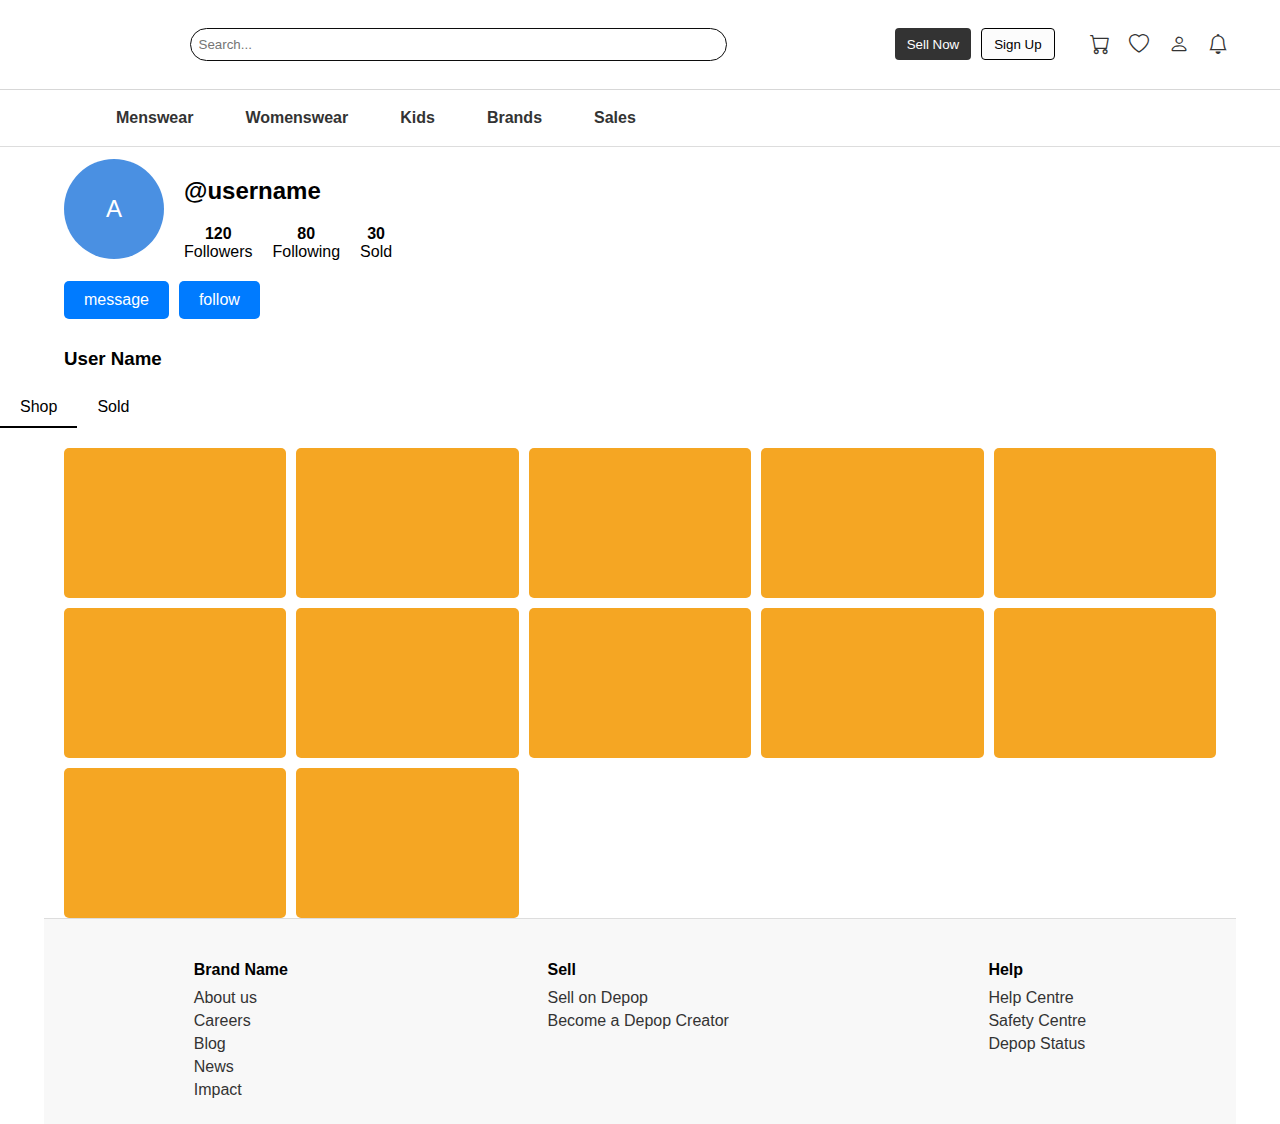
<file: pages/profile_page.html>
<!DOCTYPE html>
<html lang="en">
<head>
    <meta charset="UTF-8">
    <meta name="viewport" content="width=device-width, initial-scale=1.0">
    <title>User Profile Prototype</title>
    <link rel="stylesheet" href="../styles.css">
    <link rel="stylesheet" href="https://cdn.jsdelivr.net/npm/bootstrap-icons/font/bootstrap-icons.css">
    
    <style>
        body {
            font-family: Arial, sans-serif;
            margin: 0;
            padding: 0;
            display: flex;
            flex-direction: column;
            align-items: center;
        }
        .profile-container {
            display: flex;
            justify-content: flex-start;
            width: 90%;
            max-width: 1280px;
            margin-top: 10px;
        }
        .profile {
            display: flex;
            flex-direction: column;
            align-items: flex-start;
            text-align: left;
        }
        .profile-header {
            display: flex;
            align-items: center;
            gap: 20px;
        }
        .avatar {
            width: 100px;
            height: 100px;
            border-radius: 50%;
            background-color: #4A90E2;
            display: flex;
            align-items: center;
            justify-content: center;
            color: white;
            font-size: 24px;
        }
        .stats-container {
            display: flex;
            flex-direction: column;
        }
        .stats {
            display: flex;
            gap: 20px;
        }
        .stat {
            text-align: center;
        }
        .bio {
            margin-top: 10px;
        }
        .tabs {
            display: flex;
            justify-content: flex-start;
            width: 90%;
            width: 1280px;
        }
        footer{
            display: flex;
            width: 90%;
        }
        .tab {
            padding: 10px 20px;
            cursor: pointer;
            border-bottom: 2px solid transparent;
        }
        .tab.active {
            border-bottom: 2px solid black;
        }
        .products {
            display: grid;
            grid-template-columns: repeat(5, 1fr);
            gap: 10px;
            width: 90%;
            max-width: 1280px;
            margin-top: 20px;
        }
        .product {
            text-align: center;
            width: 100%;
            height: 150px;
            display: flex;
            flex-direction: column;
            align-items: center;
            justify-content: center;
            font-size: 18px;
            font-weight: bold;
            color: white;
            border-radius: 5px;
        }
        .product.shop {
            background-color: #F5A623;
        }
        .product.sold {
            background-color: #7ED321;
        }

        .profile-buttons-container{
            display: flex;
            align-items: center;
            gap: 10px;
            width: 100%;
            margin-top: 20px;
        }

        .button {
            padding: 10px 20px;
            border: none;
            background-color: #007bff;
            color: white;
            cursor: pointer;
            font-size: 16px;
            border-radius: 5px;
        }

        .price {
            font-size: 16px;
            font-weight: normal;
            margin-top: 5px;
        }

        .burger_nav{
            display: none;
        }

        .user_icons{
            display: flex;
        }
        
        @media (max-width: 700px) {
            .sell-now,
            .sign-up,
            .categories{
                display: none;
            }
            .header{
                flex-direction:  column-reverse;
                padding: 0px 10px;
                padding-top: 10px;
                min-height: auto;
            }
            .body{
                margin-left: 10px;
            }
            .profile-container {
                width: 100%;
                justify-content: center;
            }
            .profile-header {
                flex-direction: row;
                justify-content: space-between;
                width: 100%;
                align-items: center;
            }
            .profile-buttons-container{
                margin-top: 10px;
            }
            .stats-container {
                display: flex;
                flex-direction: column;
                align-items: flex-start;
                padding-bottom: 10px;
            }
            .stats {
                flex-direction: row;
                justify-content: flex-start;
            }
            .buttons {
                width: 100%;
            }
            .button {
                flex: 1;
                text-align: center;
                padding: 7.5px 20px;
            }
            .products{
                grid-template-columns: repeat(3, 1fr);
            }
            .search-bar
            {
                width: 100%;
            }
            
            .main_nav{
               margin-bottom: 8px;
            }
            .tabs{
                width: 90%;
            }
           .burger_nav{
                position: fixed;
                left: 10px;
                font-size: 25px;
                display: inline;
           }
           .user_icons{
                position: fixed;
                right: 10px;
           }
           .icons{
            margin: 5px;
           }
           .search-bar{
            display: none;
           }
           h2{
            font-weight: 50;
            font-size: larger;
           }
           h3{
            margin: 0px;
            font-size: larger;
            font-weight: 50;
           }
           .bio{
            margin-top: 25px;
            margin-bottom: 10px;
           }
        }
    </style>
</head>
<body>
    <header>
        <div class="header">
            <div class="search-bar">
                <input type="text" placeholder="Search...">
            </div>
            <div class="main_nav">
                <div class="burger_nav">
                    <i class="bi bi-list"></i>
                </div>
                <div class="user_icons">
                    <button class="sell-now">Sell Now</button>
                    <button class="sign-up">Sign Up</button>
                    <div class="icons">
                        <i class="bi bi-cart"></i>  <!-- Корзина -->
                        <i class="bi bi-heart"></i> <!-- Избранное -->
                        <i class="bi bi-person"></i> <!-- Профиль -->
                        <a href="chat.html"><i class="bi bi-bell"></i> </a> <!-- Уведомления -->              
                    </div>
                </div>
            </div>
        </div>
        <nav class="categories">
            <div class="categories-container">
                <button href="../pages/catalog.html" class="category">
                    <a href="pages/catalog.html" class="category-title">Menswear</a>
                    <div class="hover-container">
                        <div class="navigation-subcategory-list">
                            <h3>Shop by category</h3>
                            <ul>
                                <li>
                                    <a> 
                                        <p>T-Shirts</p>
                                    </a>
                                </li>
                                <li>
                                    <a> 
                                        <p>Shirts</p>
                                    </a>
                                </li>
                                <li>
                                    <a> 
                                        <p>Hoodies</p>
                                    </a>
                                </li>
                                <li>
                                    <a> 
                                        <p>Jeans</p>
                                    </a>
                                </li>
                                <li>
                                    <a> 
                                        <p>Jumpers</p>
                                    </a>
                                </li>
                                <li>
                                    <a> 
                                        <p>Coats & Jackets</p>
                                    </a>
                                </li>
                                <li>
                                    <a> 
                                        <p>Shoes</p>
                                    </a>
                                </li>
                                <li>
                                    <a> 
                                        <p>Bags</p>
                                    </a>
                                </li>
                                <li>
                                    <a> 
                                        <p>Hats</p>
                                    </a>
                                </li>
                                <li>
                                    <a> 
                                        <p>Sunglasses</p>
                                    </a>
                                </li>
                                <li>
                                    <a> 
                                        <p>Jewellery</p>
                                    </a>
                                </li>
                                <li>
                                    <a> 
                                        <p>Sale</p>
                                    </a>
                                </li>
                            </ul>
                        </div>
                        
                    </div>
                </button>
                <button href="pages/catalog.html" class="category">
                    <a href="pages/catalog.html" class="category-title">Womenswear</a>
                    <div class="hover-container">
                        <div class="navigation-subcategory-list">
                            <h3>Shop by category</h3>
                            <ul>
                                <li>
                                    <a> 
                                        <p>Tops</p>
                                    </a>
                                </li>
                                <li>
                                    <a> 
                                        <p>Jeans</p>
                                    </a>
                                </li>
                                <li>
                                    <a> 
                                        <p>Jumpers</p>
                                    </a>
                                </li>
                                <li>
                                    <a> 
                                        <p>Skirts</p>
                                    </a>
                                </li>
                                <li>
                                    <a> 
                                        <p>Dresses</p>
                                    </a>
                                </li>
                                <li>
                                    <a> 
                                        <p>Coats & Jackets</p>
                                    </a>
                                </li>
                                <li>
                                    <a> 
                                        <p>Shoes</p>
                                    </a>
                                </li>
                                <li>
                                    <a> 
                                        <p>Bags & Purses</p>
                                    </a>
                                </li>
                                <li>
                                    <a> 
                                        <p>Sunglasses</p>
                                    </a>
                                </li>
                                <li>
                                    <a> 
                                        <p>Hats</p>
                                    </a>
                                </li>
                                <li>
                                    <a> 
                                        <p>Jewellery</p>
                                    </a>
                                </li>
                            </ul>
                        </div>
                    </div>                
                </button>
                <button href="pages/catalog.html" class="category">
                    <a href="pages/catalog.html" class="category-title">Kids</a>
                    <div class="hover-container">
                        <div class="navigation-subcategory-list">
                            <h3>Shop by category</h3>
                            <ul>
                                <li>
                                    <a> 
                                        <p>Tops</p>
                                    </a>
                                </li>
                                <li>
                                    <a> 
                                        <p>Jeans</p>
                                    </a>
                                </li>
                                <li>
                                    <a> 
                                        <p>Jumpers</p>
                                    </a>
                                </li>
                                <li>
                                    <a> 
                                        <p>Trousers</p>
                                    </a>
                                </li>
                                <li>
                                    <a> 
                                        <p>Shoes</p>
                                    </a>
                                </li>
                                <li>
                                    <a> 
                                        <p>Bundles</p>
                                    </a>
                                </li>
                                <li>
                                    <a> 
                                        <p>Shoes</p>
                                    </a>
                                </li>
                                <li>
                                    <a> 
                                        <p>Bags & Purses</p>
                                    </a>
                                </li>
                                <li>
                                    <a> 
                                        <p>Sunglasses</p>
                                    </a>
                                </li>
                                <li>
                                    <a> 
                                        <p>Hats</p>
                                    </a>
                                </li>
                            </ul>
                        </div>
                    </div>
                    
                </button>
                <button href="../pages/catalog.html" class="category">
                    <a href="pages/catalog.html" class="category-title">Brands</a>
                    <div class="hover-container">
                        <div class="navigation-subcategory-list">
                            <h3>Shop by category</h3>
                            <ul>
                                <li>T-Shirts</li>
                                <li>Shirts</li>
                                <li>Hoodies</li>
                                <li>Jeans</li>
                                <li></li>
                                <li></li>
                                <li></li>
                                <li></li>
                                <li></li>
                                <li></li>
                                <li></li>
                                <li></li>
                            </ul>
                        </div>
                    </div>
                </button>
                <button href="pages/catalog.html" class="category">
                    <a href="pages/catalog.html" class="category-title">Sales</a>
                    <div class="hover-container">
                        <div class="navigation-subcategory-list">
                            <h3>Shop by category</h3>
                            <ul>
                                <li>T-Shirts</li>
                                <li>Shirts</li>
                                <li>Hoodies</li>
                                <li>Jeans</li>
                                <li></li>
                                <li></li>
                                <li></li>
                                <li></li>
                                <li></li>
                                <li></li>
                                <li></li>
                                <li></li>
                            </ul>
                        </div>
                    </div>
                </button>
            </div>
        </nav>
    </header>
    <div class="profile-container">
        <div class="profile">
            <div class="profile-header">
                <div class="avatar">A</div>
                <div class="stats-container">
                    <h2>@username</h2>
                    <div class="stats">
                        <div class="stat"><strong>120</strong><br>Followers</div>
                        <div class="stat"><strong>80</strong><br>Following</div>
                        <div class="stat"><strong>30</strong><br>Sold</div>
                    </div>
                </div>
            </div>
            <div class="profile-buttons-container">
                <a href="chat.html"><button class="button">message</button></a>
                <button class="button">follow</button>
            </div>
            <div class="bio">
                <h3>User Name</h3>
            </div>
        </div>
    </div>

    <div class="tabs">
        <div class="tab active" onclick="showTab('shop')">Shop</div>
        <div class="tab" onclick="showTab('sold')">Sold</div>
    </div>

    <div id="shop" class="products">
        <div class="product shop"></div>
        <div class="product shop"></div>
        <div class="product shop"></div>
        <div class="product shop"></div>
        <div class="product shop"></div>
        <div class="product shop"></div>
        <div class="product shop"></div>
        <div class="product shop"></div>
        <div class="product shop"></div>
        <div class="product shop"></div>
        <div class="product shop"></div>
        <div class="product shop"></div>
    </div>
    <div id="sold" class="products" style="display: none;">
        <div class="product sold">Sold</div>
        <div class="product sold">Sold</div>
        <div class="product sold">Sold</div>
        <div class="product sold">Sold</div>
        <div class="product sold">Sold</div>
        <div class="product sold">Sold</div>
        <div class="product sold">Sold</div>
        <div class="product sold">Sold</div>
        <div class="product sold">Sold</div>
        <div class="product sold">Sold</div>
    </div>
    <footer>
        <div class="footer-column">
            <h4>Brand Name</h4>
            <a href="#">About us</a>
            <a href="#">Careers</a>
            <a href="#">Blog</a>
            <a href="#">News</a>
            <a href="#">Impact</a>
        </div>
        <div class="footer-column">
            <h4>Sell</h4>
            <a href="#">Sell on Depop</a>
            <a href="#">Become a Depop Creator</a>
        </div>
        <div class="footer-column">
            <h4>Help</h4>
            <a href="#">Help Centre</a>
            <a href="#">Safety Centre</a>
            <a href="#">Depop Status</a>
        </div>
    </footer>
    <script src="../script.js"></script>
    <script>
        function showTab(tabName) {
            document.getElementById('shop').style.display = tabName === 'shop' ? 'grid' : 'none';
            document.getElementById('sold').style.display = tabName === 'sold' ? 'grid' : 'none';
            document.querySelectorAll('.tab').forEach(tab => tab.classList.remove('active'));
            event.target.classList.add('active');
        }
        
    </script>
</body>
</html>
</file>
<file: styles.css>
body {
    font-family: Arial, sans-serif;
    margin: 0;
    padding: 0;
}

header {
    display: block;
    unicode-bidi: isolate;
    position: sticky;
    top: 0px;
    background: rgb(255, 255, 255);
    width: 100%;
    z-index: 3;
}
.header{
    display: flex;
    -webkit-box-align: center;
    align-items: center;
    -webkit-box-pack: justify;
    justify-content: space-between;
    margin: 0px auto;
    border-bottom: 1px solid rgb(215, 215, 215);
    padding: 12px 32px;
    min-height: 65px;
}
.search-bar {
    display: flex;
    flex-direction: column;
    margin-left: 30px;
    position: relative;
    z-index: 1;
    margin: auto;
    width: calc(42vw);
    max-width: 704px;
}
.search-bar input {
    padding: 8px;
    border: 1.8px solid #0c0c0c;
    border-radius: 30px;
}
.main_nav{
    display: flex;
    height: 32px;
    align-items: center;
}
.main_nav ul{
    display: flex;
    -webkit-box-align: center;
    align-items: center;
    -webkit-box-pack: justify;
    justify-content: space-between;
    gap: 4px;
    margin-left: -2px;
}
.main_nav li{
    list-style: none;
    display: none;
    cursor: pointer;
    min-width: 44px;
    -webkit-box-pack: center;
    justify-content: center;
    -webkit-box-align: center;
    align-items: center;
}

.main_nav button {
    margin-left: 10px;
    padding: 8px 12px;
    border: none;
    cursor: pointer;
    border-radius: 4px;
    height: 32px;
    align-items: center;
    margin-top: 15px;
}
.main_nav .sell-now {
    background-color: #333;
    color: white;
}
.main_nav .sign-up {
    background-color: #fcfcfc;
    color: black;
    border: 1px solid black;
}
.icons {
    margin: 20px;
}
.icons div {
    width: 24px;
    height: 24px;
    background-color: #ddd;
    margin-left: 10px;
    border-radius: 50%;
}
.categories {
    justify-content: flex-start;
    background-color: #fff;
    border-bottom: 1px solid #ddd;
    position: sticky;
    top: 64px;
    z-index: 999;
}

button.category{
    font-size: 1rem;
    font-family: inherit; 
}

.categories-container{
    margin-left: 100px;
    display: flex;
   
}

.category{
    line-height: 1.5;
    background: rgb(255, 255, 255);
    padding: 16px;
    border: 0px;
    color: rgb(38, 38, 38);
    cursor: pointer;
    transition: background-color 0.3s ease, color 0.3s ease; 
}

.categories a{
    margin-right: 20px;
    text-decoration: none;
    color: #333;
    font-weight: bold;
}
.main-content {
    padding: 20px;
    margin-left: auto;
    margin-right: auto;
    max-width: 1280px;
    width: 100%;
}
.section-title {
    font-weight: bold;
    font-size: 20px;
    color: #333;
    margin-bottom: 15px;
    text-decoration: none;
}
.slider-container {
    box-sizing: border-box;
    margin: 0;
    padding: 0;
    margin: auto;
    overflow: hidden;
    position: relative;
    padding: 0px 56px 0px 0px;
}
.slider {
    display: flex;
    transition: transform 0.5s ease-in-out;
}
.slide {
    display: flex;
    min-width: 100%;
}
.popular-items {
    display: flex;
    gap: 10px;
    overflow: hidden;
    padding: 0px 56px 0px 0px;
    text-align: center;
}
.popular-item {
    flex: 1;
    margin: 10px;
    border-radius: 10px;
    text-align: center;
    overflow: hidden;
}
.popular-item img {
    width: 100%;
    height: 200px;
    margin-bottom: 10px;
    object-fit: cover;
    border-radius: 10px;
    background-color: #ddd;
}
.popular-item p {
    font-weight: bold;
    margin-top: 10px;
}
.arrow {
    margin: 2px;
    position: absolute;
    top: 50%;
    transform: translateY(-100%);
    width: 40px;
    height: 40px;
    background: #ffffff;
    color: black;
    border-radius: 50%;
    display: flex;
    align-items: center;
    justify-content: center;
    cursor: pointer;
}
.prev {
    left: 10px;
}
.next {
    right: 10px;
}
.shop-by-price {
    display: flex;
    gap: 30px;
    padding: 10px 0;
    text-align: center;
}
.shop-by-price div {
    display: grid;
        width: 100%;
        height: 142px;
        background: linear-gradient(0deg, rgb(251, 246, 241) 0%, rgb(226, 232, 247) 100%);
        border-radius: 4px;
        -webkit-box-align: center;
        place-items: center;
        position: relative;
        color: rgb(38, 38, 38);
        text-align: center;
        font-feature-settings: "clig" 0, "liga" 0;
        font-family: "GT America Expanded", "Arial Black", -apple-system, BlinkMacSystemFont, "Segoe UI", Helvetica, Arial, sans-serif;
        font-size: 1.5rem;
        font-style: normal;
        font-weight: 10;
        line-height: 150%;
        letter-spacing: 0.029px;
    }
.shop-by-style {
    display: grid;
    grid-template-columns: repeat(2, 1fr);
    gap: 10px;
    padding: 10px 0;
    text-align: center;
}
.style-item {
    display: flex;
    flex-direction: column;
    align-items: center;
}
.style-item img{
    border-radius: 10px;
}
.style-item p{
    font-weight: bold;
}
@media (max-width: 1000px) {
    header {
        flex-direction: column;
        align-items: center;
        text-align: center;
    }
    .search-bar {
        margin-left: 0;
        width: 70%;
        margin-bottom: 10px;
    }
    .header-buttons {
        flex-direction: column;
        gap: 10px;
    }
    .categories {
        display: flex;
        flex-wrap: nowrap;
        white-space: nowrap;
        padding: 10px;
    }
    .categories div {
        margin-left: 0;
    }
    .shop-by-price div {
        width: 100%;
        max-width: 100%;
    }
    .slider-container{
        display: none;
    }
    .popular-items{
        display: none;
    }
    .shop-by-style {
        grid-template-columns: repeat(1, 1fr);
    }
}
footer {
    display: flex;
    justify-content: space-around;
    padding: 20px;
    background-color: #f8f8f8;
    border-top: 1px solid #ddd;
}
.footer-column {
    display: flex;
    flex-direction: column;
}
.footer-column h4 {
    font-weight: bold;
    margin-bottom: 10px;
}
.footer-column a {
    text-decoration: none;
    color: #333;
    font-weight: normal;
    margin-bottom: 5px;
}
.icons i {
font-size: 20px;
margin-left: 15px;
color: #333;
cursor: pointer;
}
.icons i:hover {
color: #000;
}

.hover-container{
    opacity: 0;
    visibility: hidden;
    position: absolute;
    left: -16px;
    right: -16px;
    padding: 0px 16px 24px;
    top: 53px;
    background: rgb(255, 255, 255);
    border-top: 1px solid rgb(238, 238, 238);
    transition: visibility 1s ease 0.1s;
}

.navigation-subcategory-list{
    width: 66.6%;
    display: flex;
    flex-direction: column;
    height: 100%;
    width: 100%;
    overflow: hidden;
    padding-right: 32px;
}

.navigation-subcategory-list h3{
    font-family: "GT America Extended", -apple-system, BlinkMacSystemFont, "Segoe UI", Helvetica, Arial, sans-serif;
    font-weight: bold;
    font-size: 1rem;
    line-height: 1.5;
    margin: 0px;
    color: rgb(38, 38, 38);
    padding: 24px 16px;
}

.navigation-subcategory-list ul{
    display: grid;
    grid-auto-flow: column;
    grid-template-rows: repeat(6, auto);
    grid-auto-columns: 1fr;
}

.navigation-subcategory-list li{
    font-family: inherit;
    list-style: none;
    border-bottom: 1px solid rgb(243, 243, 243);
}

.navigation-subcategory-list a{
    display: block;
    text-decoration: none;
    padding: 16px;
}

.navigation-subcategory-list p{
    font-weight: normal;
    font-size: 0.875rem;
    line-height: 1.5;
    margin: 0px;
}

.navigation-subcategory-list li:hover {
    background-color: #F3F3F3;
}

a {
    text-decoration: none;
    color: black;
}
</file>
